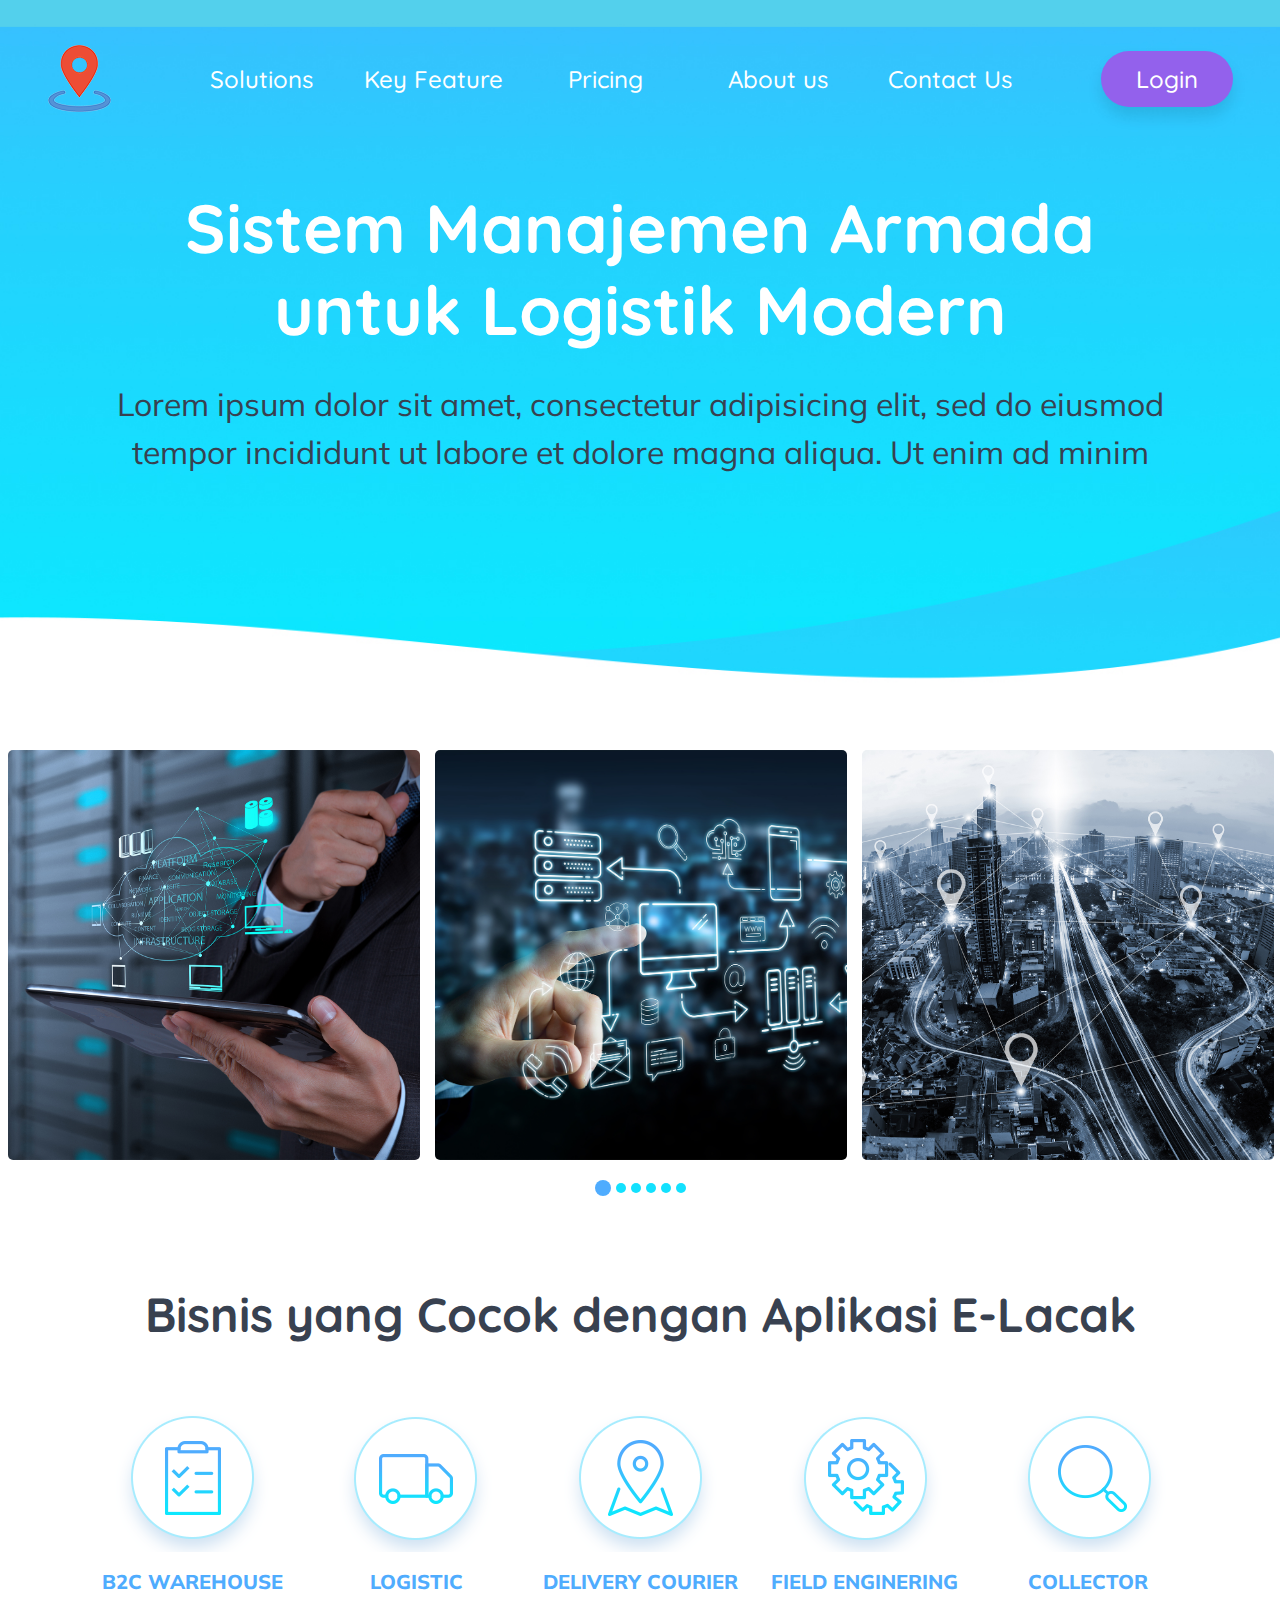
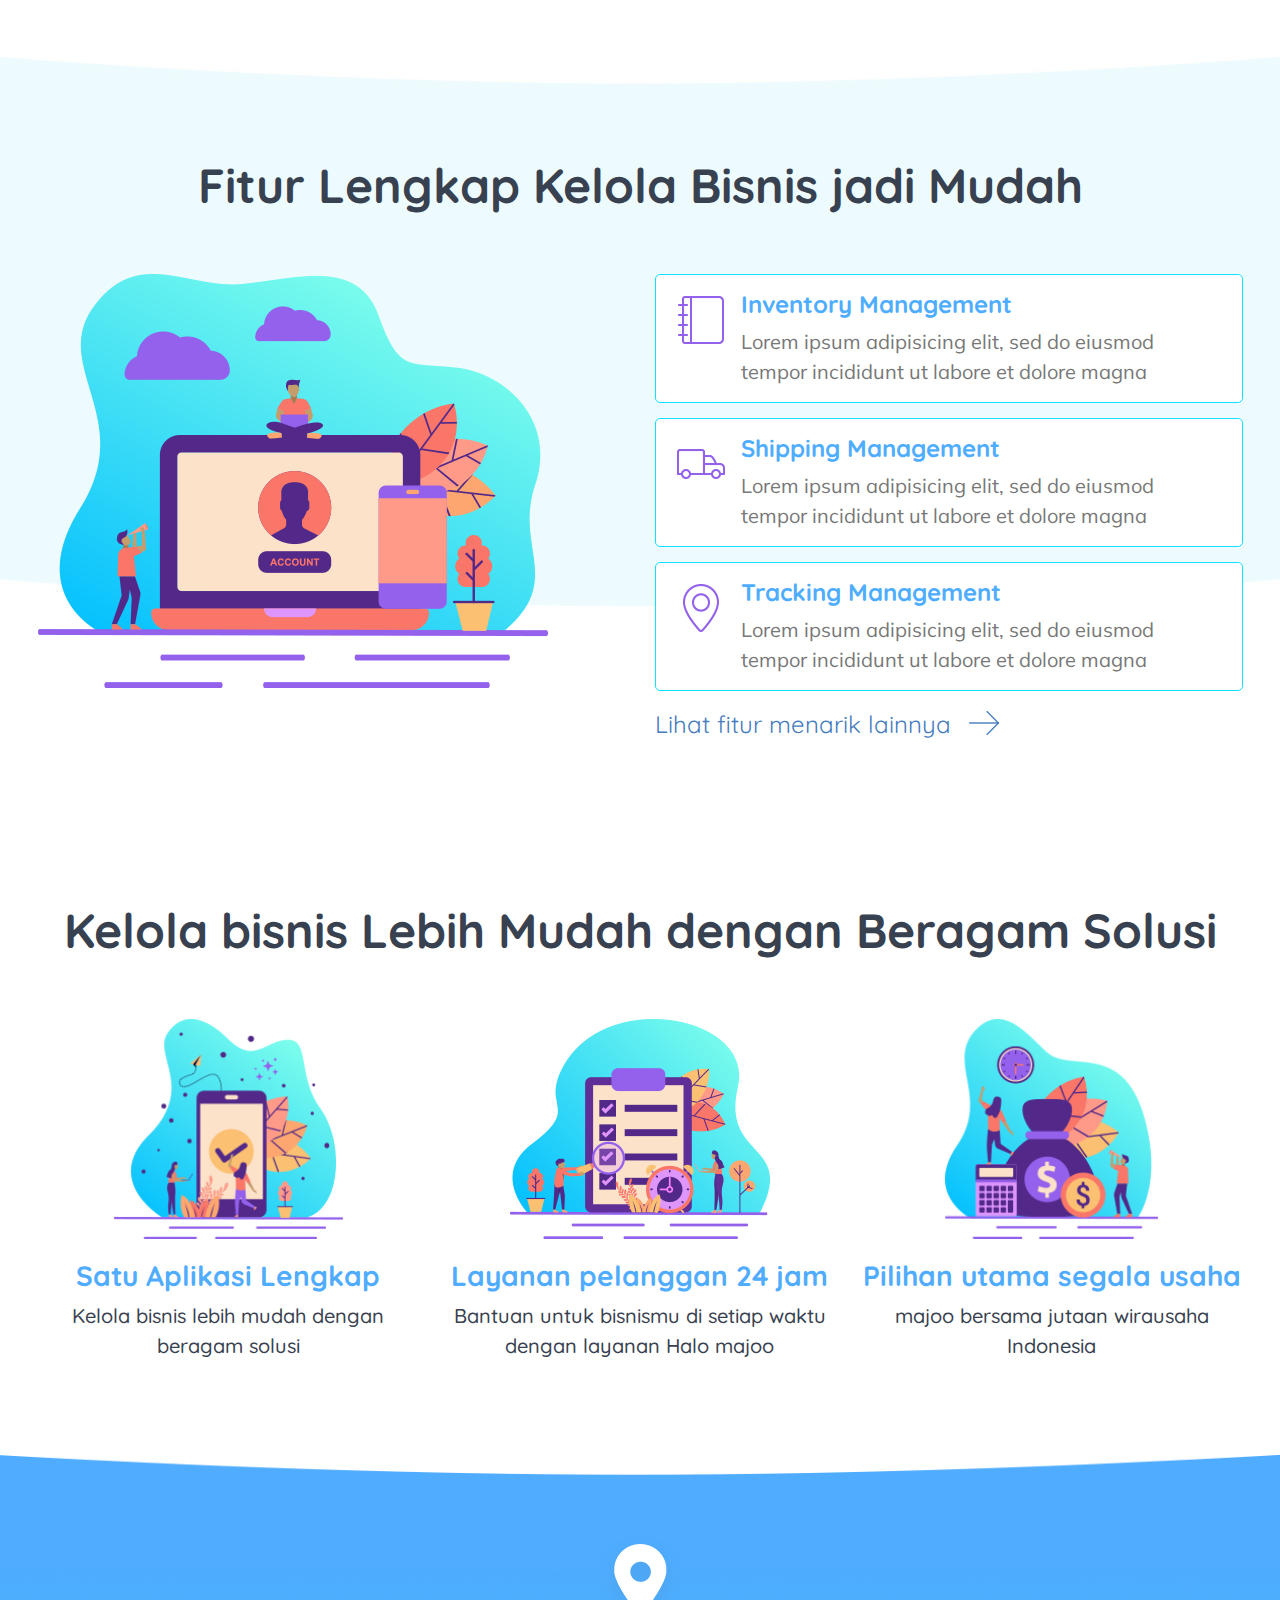
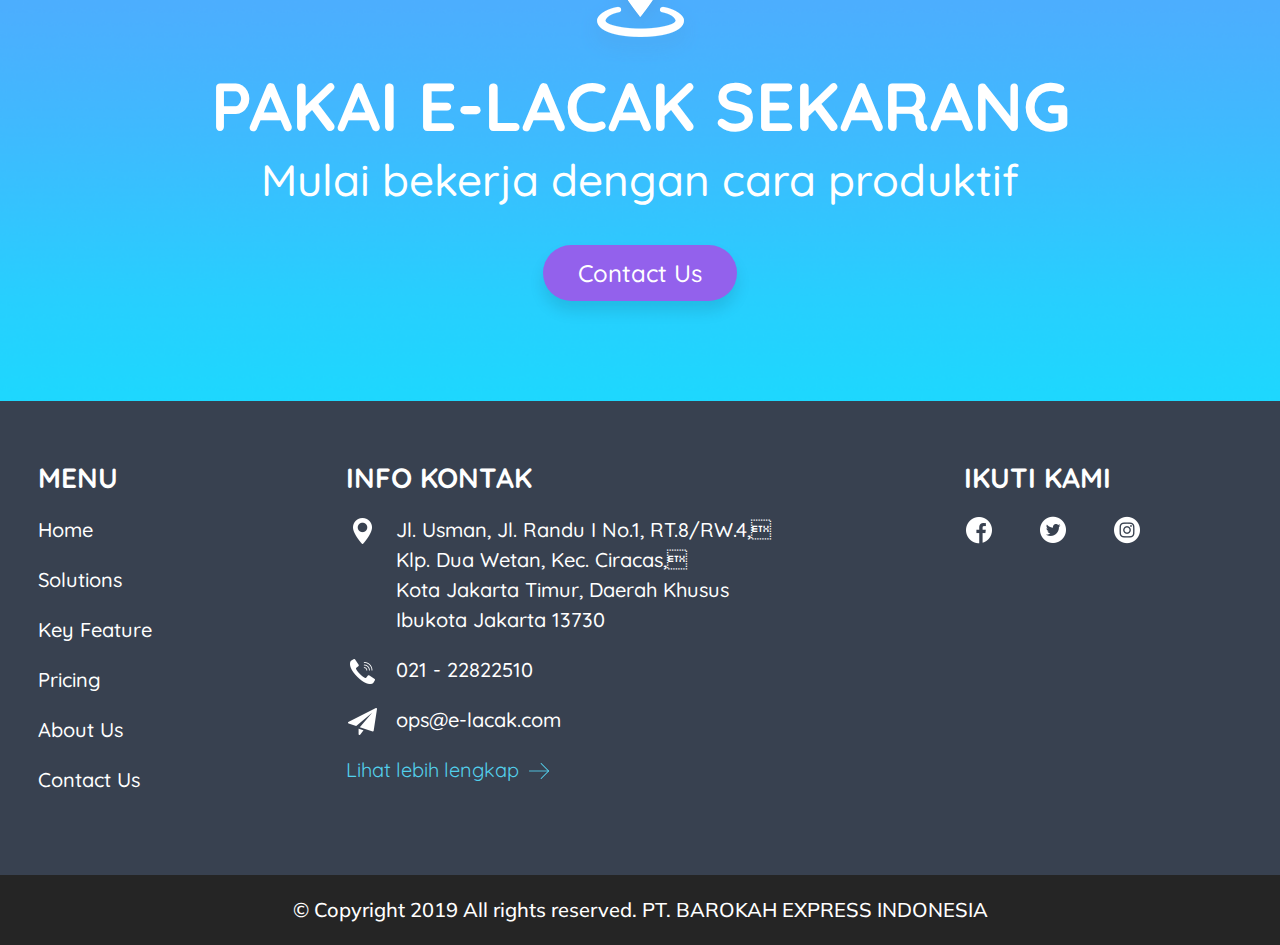
<file: index.html>
<!doctype html>
<html class="no-js" lang="id">

<head>
  <meta charset="utf-8">
  <title>E-Lacak</title>
  <meta name="description" content="">
  <meta name="viewport" content="width=device-width, initial-scale=1">
  
  <meta property="og:title" content="" />
  <meta property="og:type" content="" />
  <meta property="og:url" content="" />
  <meta property="og:image" content="" />

  <link rel="stylesheet" href="assets/css/bootstrap.min.css">
  <link rel="stylesheet" href="assets/css/slick.min.css">
  <link rel="stylesheet" href="https://fonts.googleapis.com/css2?family=Quicksand:wght@500;700&display=swap">
  <link rel="stylesheet" href="https://fonts.googleapis.com/css2?family=Muli:wght@400;600;800&display=swap">
  <link rel="stylesheet" href="assets/css/main.css">
</head>

<body>
  <header class="header header--home">
    <div class="container">
      <nav class="navbar navbar-expand-lg navbar-light">
        <a class="navbar-brand" href="index.html">
          <img src="assets/images/logo_elacak.png" alt="elacak">
        </a>
        <button class="navbar-toggler" data-target="#my-nav" data-toggle="collapse" aria-controls="my-nav" aria-expanded="false" aria-label="Toggle navigation">
          <span class="navbar-toggler-icon"></span>
        </button>
        <div id="my-nav" class="collapse navbar-collapse">
          <ul class="navbar-nav">
            <li class="nav-item dropdown">
              <a class="nav-link dropdown-toggle" href="#" id="navbarDropdown" role="button" aria-haspopup="true" aria-expanded="false">
                Solutions
              </a>
              <div class="dropdown-menu">
                <div class="dropdown-menu__list">
                  <a class="dropdown-item" href="inventory_management.html">Inventory Management</a>
                  <a class="dropdown-item" href="shipping_management.html">Shipping management</a>
                  <a class="dropdown-item" href="tracking_management.html">Tracking Management</a>
                </div>
              </div>
            </li>
            <li class="nav-item">
              <a class="nav-link" href="key_feature.html">Key Feature</a>
            </li>
            <li class="nav-item">
              <a class="nav-link" href="pricing.html">Pricing</a>
            </li>
            <li class="nav-item">
              <a class="nav-link" href="aboutus.html">About us</a>
            </li>
            <li class="nav-item">
              <a class="nav-link" href="contactus.html">Contact Us</a>
            </li>
          </ul>
          <a href="#" class="btn-purple btn-login">Login</a>
        </div>
      </nav>
      <h1 class="hero__title">Sistem Manajemen Armada untuk Logistik Modern</h1>
      <p class="hero__desc">Lorem ipsum dolor sit amet, consectetur adipisicing elit, sed do eiusmod tempor incididunt ut labore et dolore magna aliqua. Ut enim ad minim</p>
    </div>
  </header>

  <div class="home-slider">
    <div class="home-slider__item">
      <img src="assets/images/slide_banner1.jpg" class="home-slider__item-img" alt="slider 1">
    </div>
    <div class="home-slider__item">
      <img src="assets/images/slide_banner2.jpg" class="home-slider__item-img" alt="slider 1">
    </div>
    <div class="home-slider__item">
      <img src="assets/images/slide_banner3.jpg" class="home-slider__item-img" alt="slider 1">
    </div>
    <div class="home-slider__item">
      <img src="assets/images/slide_banner1.jpg" class="home-slider__item-img" alt="slider 1">
    </div>
    <div class="home-slider__item">
      <img src="assets/images/slide_banner2.jpg" class="home-slider__item-img" alt="slider 1">
    </div>
    <div class="home-slider__item">
      <img src="assets/images/slide_banner3.jpg" class="home-slider__item-img" alt="slider 1">
    </div>
  </div>

  <section class="section">
    <div class="container">
        <h2 class="section-title">Bisnis yang Cocok dengan Aplikasi E-Lacak</h2>
        <ul class="home-bisnis">
          <li class="home-bisnis__item">
            <img src="assets/images/b2c_icon.png" alt="bisnis">
            B2C Warehouse
          </li>
          <li class="home-bisnis__item">
            <img src="assets/images/logistik_icon.png" alt="bisnis">
            Logistic
          </li>
          <li class="home-bisnis__item">
            <img src="assets/images/kurir_icon.png" alt="bisnis">
            Delivery Courier
          </li>
          <li class="home-bisnis__item">
            <img src="assets/images/enginering_icon.png" alt="bisnis">
            Field Enginering
          </li>
          <li class="home-bisnis__item">
            <img src="assets/images/collection_icon.png" alt="bisnis">
            Collector
          </li>
        </ul>
      </div>
    </div>
  </section>

  <section class="section section-fitur">
    <div class="container">
      <h2 class="section-title">Fitur Lengkap Kelola Bisnis jadi Mudah</h2>
      <div class="row">
        <div class="col-md-6">
          <img src="assets/images/img_fitur_lengkap.png" class="img-fluid" alt="fitur">
        </div>
        <div class="col-md-6">
          <div class="fitur-list">
            <img src="assets/images/fitur-1.png" class="fitur-list__img" alt="fitur">
            <div class="fitur-list__info">
              <h3 class="fitur-list__name">Inventory Management</h3>
              <p class="fitur-list__desc">Lorem ipsum adipisicing elit, sed do eiusmod tempor incididunt ut labore et dolore magna</p>
            </div>
          </div>
          <div class="fitur-list">
            <img src="assets/images/fitur-2.png" class="fitur-list__img" alt="fitur">
            <div class="fitur-list__info">
              <h3 class="fitur-list__name">Shipping Management</h3>
              <p class="fitur-list__desc">Lorem ipsum adipisicing elit, sed do eiusmod tempor incididunt ut labore et dolore magna</p>
            </div>
          </div>
          <div class="fitur-list">
            <img src="assets/images/fitur-3.png" class="fitur-list__img" alt="fitur">
            <div class="fitur-list__info">
              <h3 class="fitur-list__name">Tracking Management</h3>
              <p class="fitur-list__desc">Lorem ipsum adipisicing elit, sed do eiusmod tempor incididunt ut labore et dolore magna</p>
            </div>
          </div>
          <a href="#" class="fitur-list__link">Lihat fitur menarik lainnya</a>
        </div>
      </div>
    </div>
  </section>

  <section class="section">
    <div class="container">
      <h2 class="section-title">Kelola bisnis Lebih Mudah dengan Beragam Solusi</h2>
      <div class="row">
        <div class="col-md-4 text-center">
          <img src="assets/images/img_one_aplikasi.png" class="solusi__img" alt="solusi">
          <h3 class="solusi__title">Satu Aplikasi Lengkap</h3>
          <p class="solusi__desc">Kelola bisnis lebih mudah dengan beragam solusi</p>
        </div>
        <div class="col-md-4 text-center">
          <img src="assets/images/img_layanan_24jam.png" class="solusi__img" alt="solusi">
          <h3 class="solusi__title">Layanan pelanggan 24 jam</h3>
          <p class="solusi__desc">Bantuan untuk bisnismu di setiap waktu dengan layanan Halo majoo</p>
        </div>
        <div class="col-md-4 text-center">
          <img src="assets/images/img_pilihan_usaha.png" class="solusi__img" alt="solusi">
          <h3 class="solusi__title">Pilihan utama segala usaha</h3>
          <p class="solusi__desc">majoo bersama jutaan wirausaha Indonesia</p>
        </div>
      </div>
    </div>
  </section>

  <section class="section section-contact">
    <div class="container">
      <img src="assets/images/icon_elacak_footer.png" alt="icon">
      <h2 class="section-contact__title">Pakai E-lacak Sekarang</h2>
      <h4 class="section-contact__tag">Mulai bekerja dengan cara produktif</h4>
      <a href="#" class="btn-purple">Contact Us</a>
    </div>
  </section>

  <footer class="footer">
    <div class="container">
      <div class="row">
        <div class="col-md-3 col-4">
          <h3 class="footer__title">Menu</h3>
          <ul class="footer-menu">
            <li class="footer-menu__item">
              <a href="#">Home</a>
            </li>
            <li class="footer-menu__item">
              <a href="#">Solutions</a>
            </li>
            <li class="footer-menu__item">
              <a href="#">Key Feature</a>
            </li>
            <li class="footer-menu__item">
              <a href="#">Pricing</a>
            </li>
            <li class="footer-menu__item">
              <a href="#">About Us</a>
            </li>
            <li class="footer-menu__item">
              <a href="#">Contact Us</a>
            </li>
          </ul>
        </div>
        <div class="col-md-6 col-8">
          <h3 class="footer__title">Info Kontak</h3>
          <ul class="footer-contact">
            <li class="footer-contact__item address">Jl. Usman, Jl. Randu I No.1, RT.8/RW.4,<br>Klp. Dua Wetan, Kec. Ciracas,<br>Kota Jakarta Timur, Daerah Khusus <br>Ibukota Jakarta 13730</li>
            <li class="footer-contact__item phone">021 - 22822510</li>
            <li class="footer-contact__item email">ops@e-lacak.com</li>
          </ul>
          <a href="#" class="footer-contact__more">Lihat lebih lengkap</a>
        </div>
        <div class="col-md-3">
          <h3 class="footer__title footer__title-socmed">Ikuti Kami</h3>
          <ul class="footer-socmed">
            <li class="footer-socmed__item">
              <a href="#"><img src="assets/images/socmed-facebook.png" alt=""></a>
            </li>
            <li class="footer-socmed__item">
              <a href="#"><img src="assets/images/socmed-twitter.png" alt=""></a>
            </li>
            <li class="footer-socmed__item">
              <a href="#"><img src="assets/images/socmed-instagram.png" alt=""></a>
            </li>
          </ul>
        </div>
      </div>
    </div>
    <div class="copyright">© Copyright 2019 All rights reserved. PT. BAROKAH EXPRESS INDONESIA</div>
  </footer>  

  <script src="assets/js/modernizr.min.js"></script>
  <script src="assets/js/jquery.min.js"></script>
  <script src="assets/js/bootstrap.min.js"></script>
  <script src="assets/js/slick.min.js"></script>
  <script>
    $('.home-slider').slick({
      infinite: true,
      slidesToShow: 3,
      slidesToScroll: 1,
      arrows: false,
      dots: true,
      responsive: [
      {
        breakpoint: 575,
        settings: {
          slidesToShow: 1,
          slidesToScroll: 1,
        }
      }]
    });
  </script>

  <!-- Google Analytics: change UA-XXXXX-Y to be your site's ID. -->
  <script>
    window.ga = function () { ga.q.push(arguments) }; ga.q = []; ga.l = +new Date;
    ga('create', 'UA-XXXXX-Y', 'auto'); ga('set', 'anonymizeIp', true); ga('set','transport','beacon'); ga('send', 'pageview')
  </script>
  <script src="https://www.google-analytics.com/analytics.js" async></script>
</body>

</html>
</file>
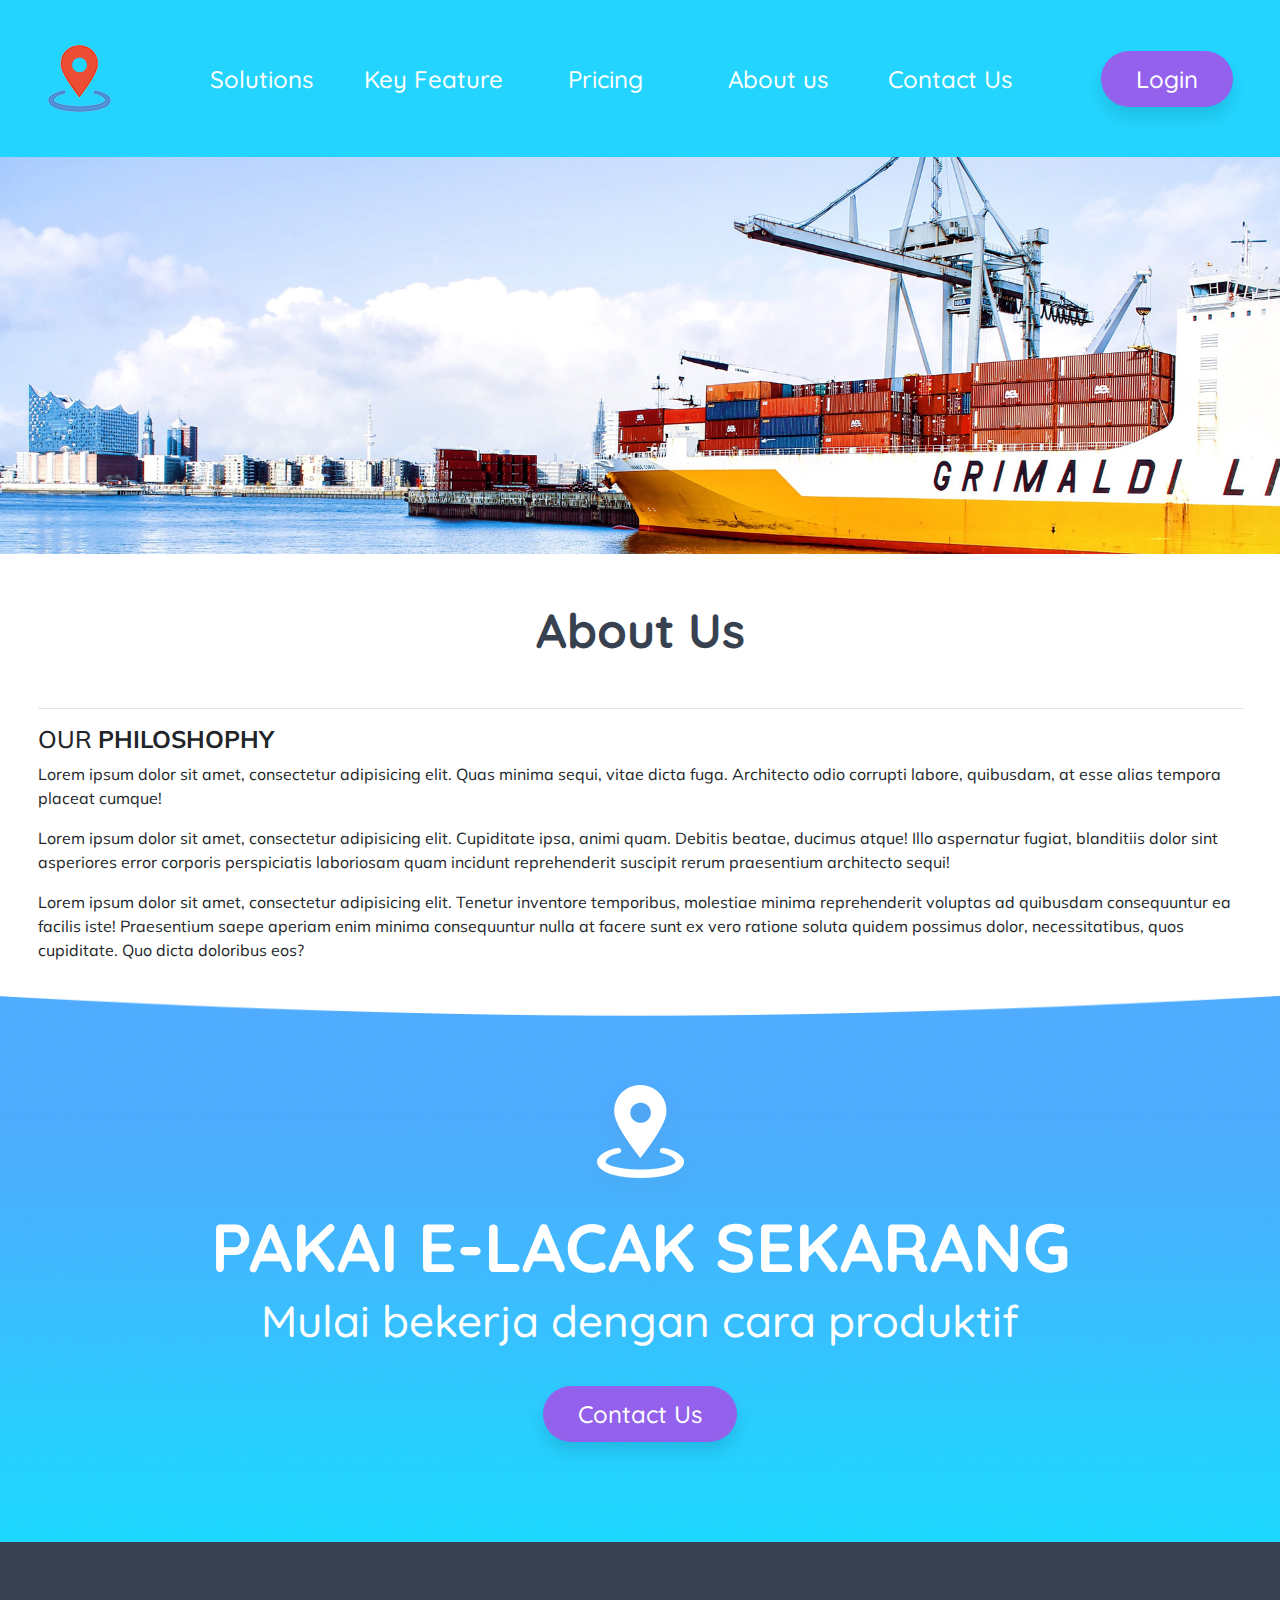
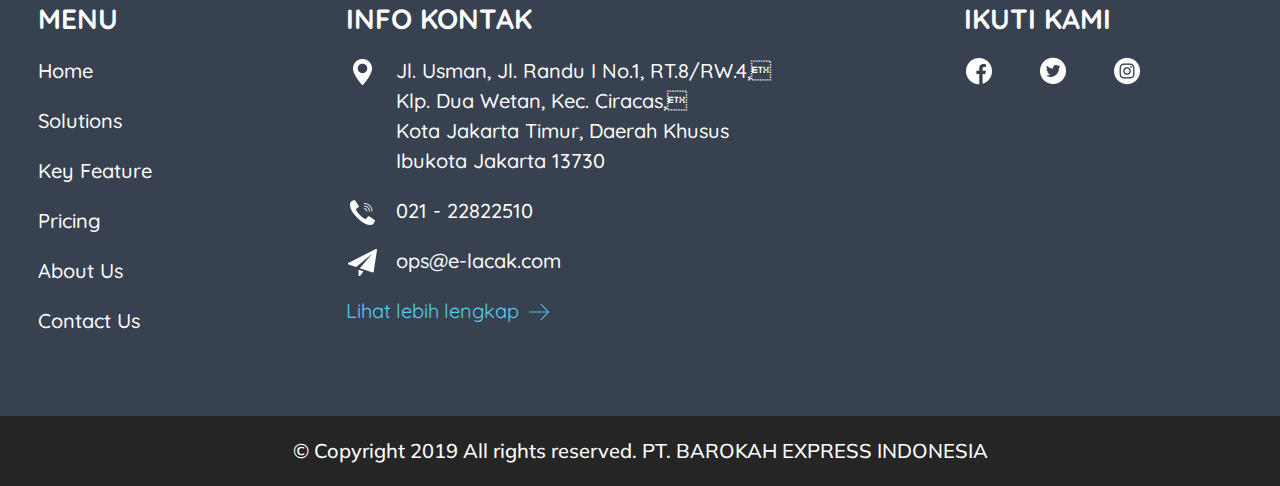
<file: aboutus.html>
<!doctype html>
<html class="no-js" lang="id">

<head>
  <meta charset="utf-8">
  <title>E-Lacak</title>
  <meta name="description" content="">
  <meta name="viewport" content="width=device-width, initial-scale=1">
  
  <meta property="og:title" content="" />
  <meta property="og:type" content="" />
  <meta property="og:url" content="" />
  <meta property="og:image" content="" />

  <link rel="stylesheet" href="assets/css/bootstrap.min.css">
  <link rel="stylesheet" href="assets/css/slick.min.css">
  <link rel="stylesheet" href="https://fonts.googleapis.com/css2?family=Quicksand:wght@500;700&display=swap">
  <link rel="stylesheet" href="https://fonts.googleapis.com/css2?family=Muli:wght@400;600;800&display=swap">
  <link rel="stylesheet" href="assets/css/main.css">
</head>

<body>
  <header class="header">
    <div class="container">
      <nav class="navbar navbar-expand-lg navbar-light">
        <a class="navbar-brand" href="index.html">
          <img src="assets/images/logo_elacak.png" alt="elacak">
        </a>
        <button class="navbar-toggler" data-target="#my-nav" data-toggle="collapse" aria-controls="my-nav" aria-expanded="false" aria-label="Toggle navigation">
          <span class="navbar-toggler-icon"></span>
        </button>
        <div id="my-nav" class="collapse navbar-collapse">
          <ul class="navbar-nav">
            <li class="nav-item dropdown">
              <a class="nav-link dropdown-toggle" href="#" id="navbarDropdown" role="button" aria-haspopup="true" aria-expanded="false">
                Solutions
              </a>
              <div class="dropdown-menu">
                <div class="dropdown-menu__list">
                  <a class="dropdown-item" href="inventory_management.html">Inventory Management</a>
                  <a class="dropdown-item" href="shipping_management.html">Shipping management</a>
                  <a class="dropdown-item" href="tracking_management.html">Tracking Management</a>
                </div>
              </div>
            </li>
            <li class="nav-item">
              <a class="nav-link" href="key_feature.html">Key Feature</a>
            </li>
            <li class="nav-item">
              <a class="nav-link" href="pricing.html">Pricing</a>
            </li>
            <li class="nav-item">
              <a class="nav-link" href="aboutus.html">About us</a>
            </li>
            <li class="nav-item">
              <a class="nav-link" href="contactus.html">Contact Us</a>
            </li>
          </ul>
          <a href="#" class="btn-purple btn-login">Login</a>
        </div>
      </nav>
    </div>
  </header>

  <section class="section section-aboutus">
    <img src="assets/images/bg_aboutus.jpg" alt="" class="mb-5" style="width: 100%">
    <h1 class="section-title mb-5">About Us</h1>
    <div class="container">
      <hr>
      <h4 class="heading">OUR <strong>PHILOSHOPHY</strong></h4>
      <p>
        Lorem ipsum dolor sit amet, consectetur adipisicing elit. Quas minima sequi, vitae dicta fuga. Architecto odio corrupti labore, quibusdam, at esse alias tempora placeat cumque!
      </p>
      <p>
        Lorem ipsum dolor sit amet, consectetur adipisicing elit. Cupiditate ipsa, animi quam. Debitis beatae, ducimus atque! Illo aspernatur fugiat, blanditiis dolor sint asperiores error corporis perspiciatis laboriosam quam incidunt reprehenderit suscipit rerum praesentium architecto sequi!
      </p>
      <p>
        Lorem ipsum dolor sit amet, consectetur adipisicing elit. Tenetur inventore temporibus, molestiae minima reprehenderit voluptas ad quibusdam consequuntur ea facilis iste! Praesentium saepe aperiam enim minima consequuntur nulla at facere sunt ex vero ratione soluta quidem possimus dolor, necessitatibus, quos cupiditate. Quo dicta doloribus eos?
      </p>
    </div>
  </section>

  <section class="section section-contact">
    <div class="container">
      <img src="assets/images/icon_elacak_footer.png" alt="icon">
      <h2 class="section-contact__title">Pakai E-lacak Sekarang</h2>
      <h4 class="section-contact__tag">Mulai bekerja dengan cara produktif</h4>
      <a href="#" class="btn-purple">Contact Us</a>
    </div>
  </section>

  <footer class="footer">
    <div class="container">
      <div class="row">
        <div class="col-md-3 col-4">
          <h3 class="footer__title">Menu</h3>
          <ul class="footer-menu">
            <li class="footer-menu__item">
              <a href="#">Home</a>
            </li>
            <li class="footer-menu__item">
              <a href="#">Solutions</a>
            </li>
            <li class="footer-menu__item">
              <a href="#">Key Feature</a>
            </li>
            <li class="footer-menu__item">
              <a href="#">Pricing</a>
            </li>
            <li class="footer-menu__item">
              <a href="#">About Us</a>
            </li>
            <li class="footer-menu__item">
              <a href="#">Contact Us</a>
            </li>
          </ul>
        </div>
        <div class="col-md-6 col-8">
          <h3 class="footer__title">Info Kontak</h3>
          <ul class="footer-contact">
            <li class="footer-contact__item address">Jl. Usman, Jl. Randu I No.1, RT.8/RW.4,<br>Klp. Dua Wetan, Kec. Ciracas,<br>Kota Jakarta Timur, Daerah Khusus <br>Ibukota Jakarta 13730</li>
            <li class="footer-contact__item phone">021 - 22822510</li>
            <li class="footer-contact__item email">ops@e-lacak.com</li>
          </ul>
          <a href="#" class="footer-contact__more">Lihat lebih lengkap</a>
        </div>
        <div class="col-md-3">
          <h3 class="footer__title footer__title-socmed">Ikuti Kami</h3>
          <ul class="footer-socmed">
            <li class="footer-socmed__item">
              <a href="#"><img src="assets/images/socmed-facebook.png" alt=""></a>
            </li>
            <li class="footer-socmed__item">
              <a href="#"><img src="assets/images/socmed-twitter.png" alt=""></a>
            </li>
            <li class="footer-socmed__item">
              <a href="#"><img src="assets/images/socmed-instagram.png" alt=""></a>
            </li>
          </ul>
        </div>
      </div>
    </div>
    <div class="copyright">© Copyright 2019 All rights reserved. PT. BAROKAH EXPRESS INDONESIA</div>
  </footer>  

  <script src="assets/js/modernizr.min.js"></script>
  <script src="assets/js/jquery.min.js"></script>
  <script src="assets/js/bootstrap.min.js"></script>
  <script src="assets/js/slick.min.js"></script>
  <script>
    $('.home-slider').slick({
      infinite: true,
      slidesToShow: 3,
      slidesToScroll: 1,
      arrows: false,
      dots: true,
      responsive: [
      {
        breakpoint: 575,
        settings: {
          slidesToShow: 1,
          slidesToScroll: 1,
        }
      }]
    });
  </script>

  <!-- Google Analytics: change UA-XXXXX-Y to be your site's ID. -->
  <script>
    window.ga = function () { ga.q.push(arguments) }; ga.q = []; ga.l = +new Date;
    ga('create', 'UA-XXXXX-Y', 'auto'); ga('set', 'anonymizeIp', true); ga('set','transport','beacon'); ga('send', 'pageview')
  </script>
  <script src="https://www.google-analytics.com/analytics.js" async></script>
</body>

</html>
</file>
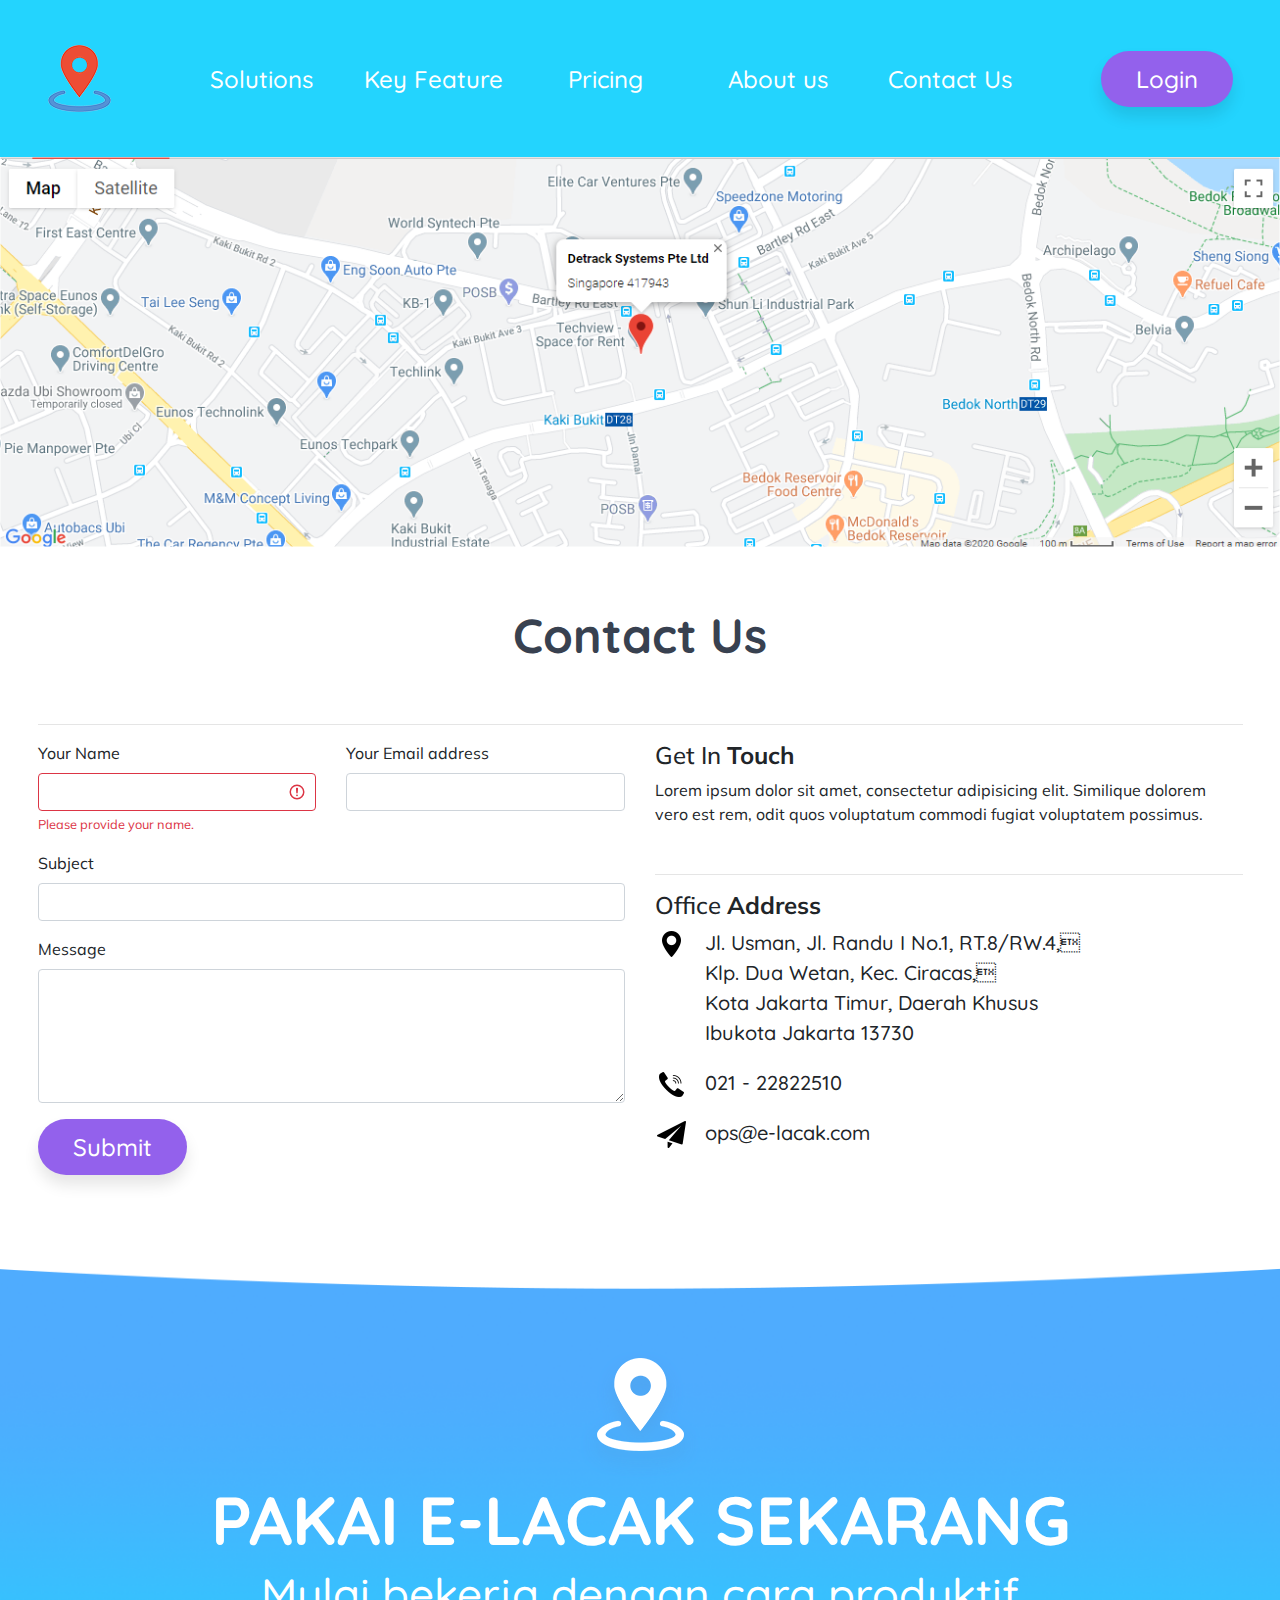
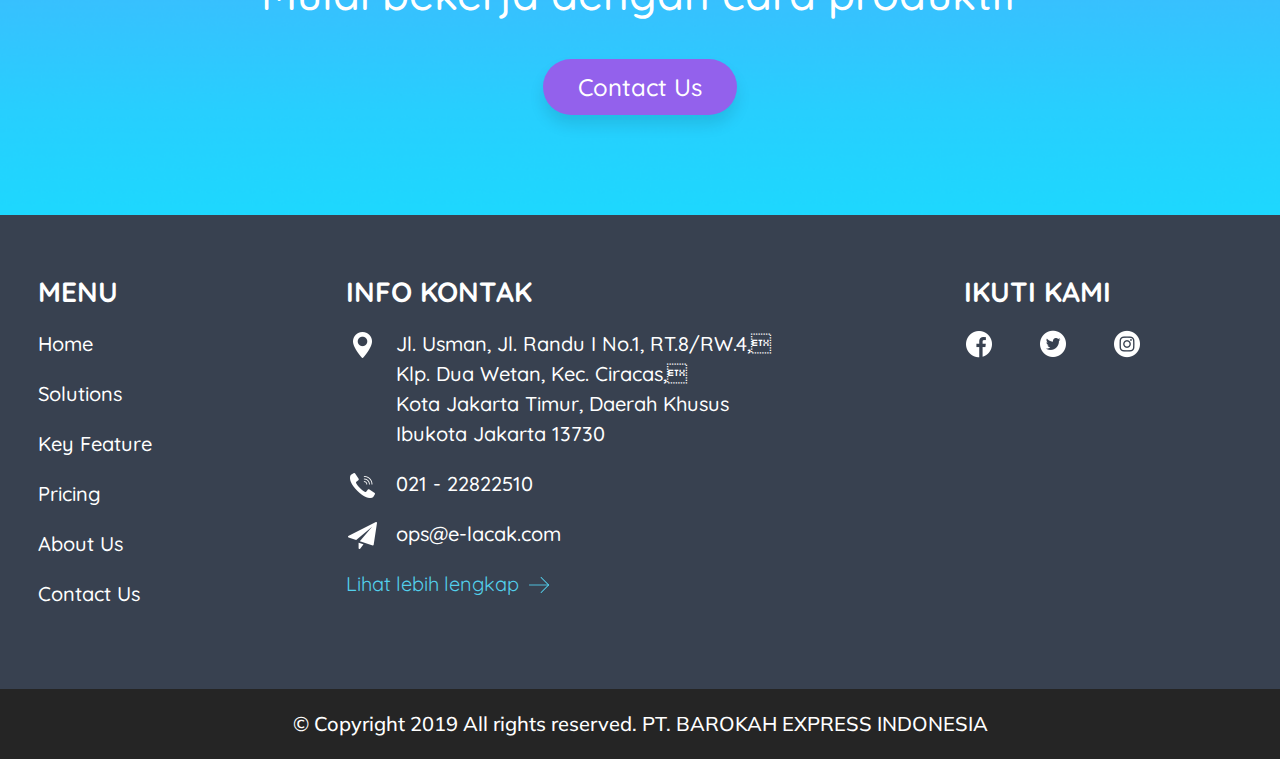
<file: contactus.html>
<!doctype html>
<html class="no-js" lang="id">

<head>
  <meta charset="utf-8">
  <title>E-Lacak</title>
  <meta name="description" content="">
  <meta name="viewport" content="width=device-width, initial-scale=1">
  
  <meta property="og:title" content="" />
  <meta property="og:type" content="" />
  <meta property="og:url" content="" />
  <meta property="og:image" content="" />

  <link rel="stylesheet" href="assets/css/bootstrap.min.css">
  <link rel="stylesheet" href="assets/css/slick.min.css">
  <link rel="stylesheet" href="https://fonts.googleapis.com/css2?family=Quicksand:wght@500;700&display=swap">
  <link rel="stylesheet" href="https://fonts.googleapis.com/css2?family=Muli:wght@400;600;800&display=swap">
  <link rel="stylesheet" href="assets/css/main.css">
</head>

<body>
  <header class="header">
    <div class="container">
      <nav class="navbar navbar-expand-lg navbar-light">
        <a class="navbar-brand" href="index.html">
          <img src="assets/images/logo_elacak.png" alt="elacak">
        </a>
        <button class="navbar-toggler" data-target="#my-nav" data-toggle="collapse" aria-controls="my-nav" aria-expanded="false" aria-label="Toggle navigation">
          <span class="navbar-toggler-icon"></span>
        </button>
        <div id="my-nav" class="collapse navbar-collapse">
          <ul class="navbar-nav">
            <li class="nav-item dropdown">
              <a class="nav-link dropdown-toggle" href="#" id="navbarDropdown" role="button" aria-haspopup="true" aria-expanded="false">
                Solutions
              </a>
              <div class="dropdown-menu">
                <div class="dropdown-menu__list">
                  <a class="dropdown-item" href="inventory_management.html">Inventory Management</a>
                  <a class="dropdown-item" href="shipping_management.html">Shipping management</a>
                  <a class="dropdown-item" href="tracking_management.html">Tracking Management</a>
                </div>
              </div>
            </li>
            <li class="nav-item">
              <a class="nav-link" href="key_feature.html">Key Feature</a>
            </li>
            <li class="nav-item">
              <a class="nav-link" href="pricing.html">Pricing</a>
            </li>
            <li class="nav-item">
              <a class="nav-link" href="aboutus.html">About us</a>
            </li>
            <li class="nav-item">
              <a class="nav-link" href="contactus.html">Contact Us</a>
            </li>
          </ul>
          <a href="#" class="btn-purple btn-login">Login</a>
        </div>
      </nav>
    </div>
  </header>

  <section class="section section-aboutus" id="map">
    <img src="assets/images/map-dummy.png" alt="" style="width: 100%;">
  </section>

  <section class="section">
    <div class="container">
        <h1 class="section-title">Contact Us</h1>
        <hr>
        <div class="row">
          <div class="col-md-6">
            <form>
              <div class="row">
                <div class="col-md-6">
                  <div class="form-group">
                    <label for="name">Your Name</label>
                    <input type="text" class="form-control form-control-custom is-invalid" id="name" aria-describedby="name">
                    <div class="invalid-feedback">
                      Please provide your name.
                    </div>
                  </div>
                </div>
                <div class="col-md-6">
                  <div class="form-group">
                    <label for="email">Your Email address</label>
                    <input type="email" class="form-control form-control-custom" id="email" aria-describedby="email">
                  </div>
                </div>
                <div class="col-md-12">
                  <div class="form-group">
                    <label for="subject">Subject</label>
                    <input type="email" class="form-control form-control-custom" id="subject" aria-describedby="subject">
                  </div>
                </div>
                <div class="col-md-12">
                  <div class="form-group">
                    <label for="message">Message</label>
                    <textarea class="form-control form-control-custom" id="message" cols="40" rows="5" aria-describedby="message"></textarea>
                  </div>
                </div>
                <div class="col-md-12">
                  <div class="form-group">
                    <a href="#" id="submitForm" type="submit" class="btn-purple">Submit</a>
                  </div>
                </div>
              </div>
            </form>
          </div>
          <div class="col-md-6">
            <h4 class="heading">Get In <strong>Touch</strong></h4>
            <div class="heading-content mb-5">
              <p>
                Lorem ipsum dolor sit amet, consectetur adipisicing elit. Similique dolorem vero est rem, odit quos voluptatum commodi fugiat voluptatem possimus.
              </p>
            </div>
            <hr>
            <h4 class="heading">Office <strong>Address</strong></h4>
            <div class="heading-content">
              <ul class="content-contact__form">
                <li class="content-contact__item address">Jl. Usman, Jl. Randu I No.1, RT.8/RW.4,<br>Klp. Dua Wetan, Kec. Ciracas,<br>Kota Jakarta Timur, Daerah Khusus <br>Ibukota Jakarta 13730</li>
                <li class="content-contact__item phone">021 - 22822510</li>
                <li class="content-contact__item email">ops@e-lacak.com</li>
              </ul>
            </div>
          </div>
        </div>
      </div>
    </div>
  </section>

  <section class="section section-contact">
    <div class="container">
      <img src="assets/images/icon_elacak_footer.png" alt="icon">
      <h2 class="section-contact__title">Pakai E-lacak Sekarang</h2>
      <h4 class="section-contact__tag">Mulai bekerja dengan cara produktif</h4>
      <a href="#" class="btn-purple">Contact Us</a>
    </div>
  </section>

  <footer class="footer">
    <div class="container">
      <div class="row">
        <div class="col-md-3 col-4">
          <h3 class="footer__title">Menu</h3>
          <ul class="footer-menu">
            <li class="footer-menu__item">
              <a href="#">Home</a>
            </li>
            <li class="footer-menu__item">
              <a href="#">Solutions</a>
            </li>
            <li class="footer-menu__item">
              <a href="#">Key Feature</a>
            </li>
            <li class="footer-menu__item">
              <a href="#">Pricing</a>
            </li>
            <li class="footer-menu__item">
              <a href="#">About Us</a>
            </li>
            <li class="footer-menu__item">
              <a href="#">Contact Us</a>
            </li>
          </ul>
        </div>
        <div class="col-md-6 col-8">
          <h3 class="footer__title">Info Kontak</h3>
          <ul class="footer-contact">
            <li class="footer-contact__item address">Jl. Usman, Jl. Randu I No.1, RT.8/RW.4,<br>Klp. Dua Wetan, Kec. Ciracas,<br>Kota Jakarta Timur, Daerah Khusus <br>Ibukota Jakarta 13730</li>
            <li class="footer-contact__item phone">021 - 22822510</li>
            <li class="footer-contact__item email">ops@e-lacak.com</li>
          </ul>
          <a href="#" class="footer-contact__more">Lihat lebih lengkap</a>
        </div>
        <div class="col-md-3">
          <h3 class="footer__title footer__title-socmed">Ikuti Kami</h3>
          <ul class="footer-socmed">
            <li class="footer-socmed__item">
              <a href="#"><img src="assets/images/socmed-facebook.png" alt=""></a>
            </li>
            <li class="footer-socmed__item">
              <a href="#"><img src="assets/images/socmed-twitter.png" alt=""></a>
            </li>
            <li class="footer-socmed__item">
              <a href="#"><img src="assets/images/socmed-instagram.png" alt=""></a>
            </li>
          </ul>
        </div>
      </div>
    </div>
    <div class="copyright">© Copyright 2019 All rights reserved. PT. BAROKAH EXPRESS INDONESIA</div>
  </footer>  

  <script src="assets/js/modernizr.min.js"></script>
  <script src="assets/js/jquery.min.js"></script>
  <script src="assets/js/bootstrap.min.js"></script>
  <script src="assets/js/slick.min.js"></script>
  <script>
    $('.home-slider').slick({
      infinite: true,
      slidesToShow: 3,
      slidesToScroll: 1,
      arrows: false,
      dots: true,
      responsive: [
      {
        breakpoint: 575,
        settings: {
          slidesToShow: 1,
          slidesToScroll: 1,
        }
      }]
    });
  </script>

  <!-- Google Analytics: change UA-XXXXX-Y to be your site's ID. -->
  <script>
    window.ga = function () { ga.q.push(arguments) }; ga.q = []; ga.l = +new Date;
    ga('create', 'UA-XXXXX-Y', 'auto'); ga('set', 'anonymizeIp', true); ga('set','transport','beacon'); ga('send', 'pageview')
  </script>
  <script src="https://www.google-analytics.com/analytics.js" async></script>
</body>

</html>
</file>
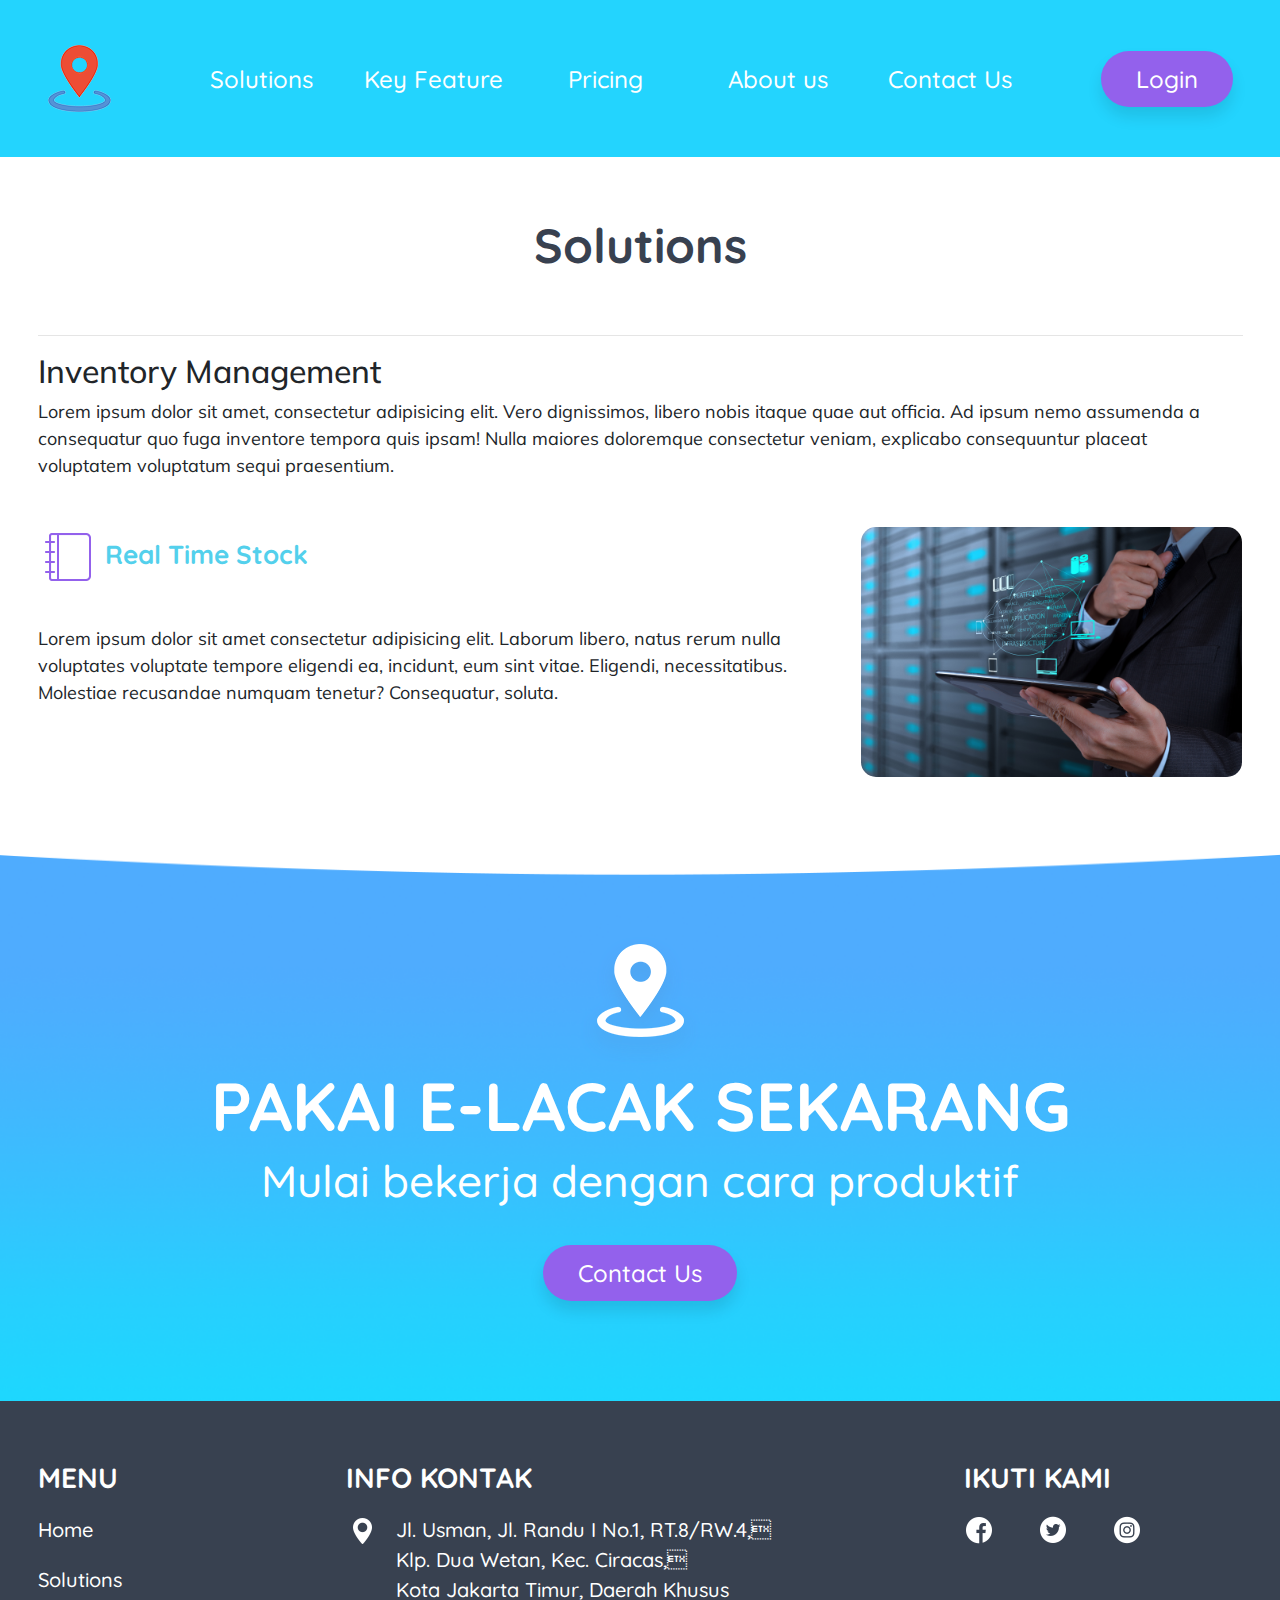
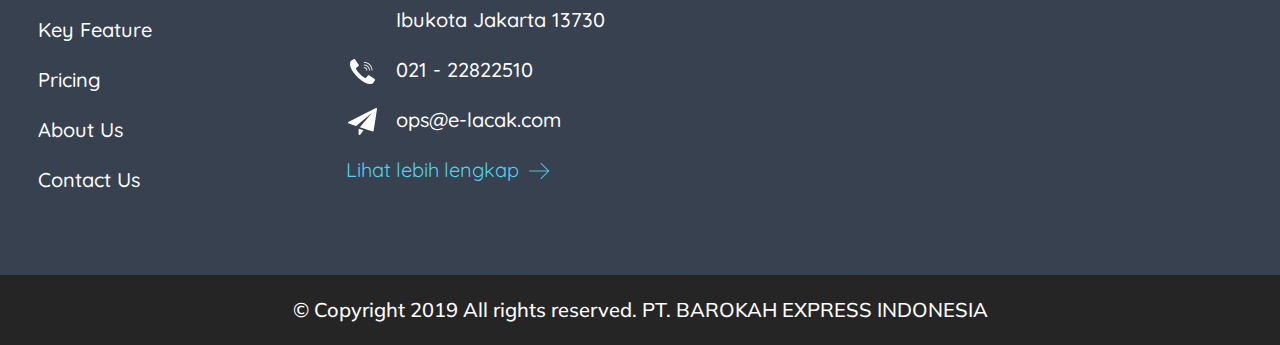
<file: inventory_management.html>
<!doctype html>
<html class="no-js" lang="id">

<head>
  <meta charset="utf-8">
  <title>E-Lacak</title>
  <meta name="description" content="">
  <meta name="viewport" content="width=device-width, initial-scale=1">
  
  <meta property="og:title" content="" />
  <meta property="og:type" content="" />
  <meta property="og:url" content="" />
  <meta property="og:image" content="" />

  <link rel="stylesheet" href="assets/css/bootstrap.min.css">
  <link rel="stylesheet" href="assets/css/slick.min.css">
  <link rel="stylesheet" href="https://fonts.googleapis.com/css2?family=Quicksand:wght@500;700&display=swap">
  <link rel="stylesheet" href="https://fonts.googleapis.com/css2?family=Muli:wght@400;600;800&display=swap">
  <link rel="stylesheet" href="assets/css/main.css">
</head>

<body>
  <header class="header">
    <div class="container">
      <nav class="navbar navbar-expand-lg navbar-light">
        <a class="navbar-brand" href="index.html">
          <img src="assets/images/logo_elacak.png" alt="elacak">
        </a>
        <button class="navbar-toggler" data-target="#my-nav" data-toggle="collapse" aria-controls="my-nav" aria-expanded="false" aria-label="Toggle navigation">
          <span class="navbar-toggler-icon"></span>
        </button>
        <div id="my-nav" class="collapse navbar-collapse">
          <ul class="navbar-nav">
            <li class="nav-item dropdown">
              <a class="nav-link dropdown-toggle" href="#" id="navbarDropdown" role="button" aria-haspopup="true" aria-expanded="false">
                Solutions
              </a>
              <div class="dropdown-menu">
                <div class="dropdown-menu__list">
                  <a class="dropdown-item" href="inventory_management.html">Inventory Management</a>
                  <a class="dropdown-item" href="shipping_management.html">Shipping management</a>
                  <a class="dropdown-item" href="tracking_management.html">Tracking Management</a>
                </div>
              </div>
            </li>
            <li class="nav-item">
              <a class="nav-link" href="key_feature.html">Key Feature</a>
            </li>
            <li class="nav-item">
              <a class="nav-link" href="pricing.html">Pricing</a>
            </li>
            <li class="nav-item">
              <a class="nav-link" href="aboutus.html">About us</a>
            </li>
            <li class="nav-item">
              <a class="nav-link" href="contactus.html">Contact Us</a>
            </li>
          </ul>
          <a href="#" class="btn-purple btn-login">Login</a>
        </div>
      </nav>
    </div>
  </header>

  <section class="section">
    <div class="container">
        <h1 class="section-title">Solutions</h1>
        <hr>
        <h2>Inventory Management</h2>
        <p class="solution-page__desc p-0 mb-5">
          Lorem ipsum dolor sit amet, consectetur adipisicing elit. Vero dignissimos, libero nobis itaque quae aut officia. Ad ipsum nemo assumenda a consequatur quo fuga inventore tempora quis ipsam! Nulla maiores doloremque consectetur veniam, explicabo consequuntur placeat voluptatem voluptatum sequi praesentium.
        </p>
        <div class="row">
          <div class="col-md-8">
            <h2 class="solution-page__name">
              <img src="assets/images/fitur-1.png" alt="">
              Real Time Stock
            </h2>
            <p class="solution-page__desc">
              Lorem ipsum dolor sit amet consectetur adipisicing elit. Laborum libero, natus rerum nulla voluptates voluptate tempore eligendi ea, incidunt, eum sint vitae. Eligendi, necessitatibus. Molestiae recusandae numquam tenetur? Consequatur, soluta.
            </p>
          </div>
          <div class="col-md-4">
            <img src="assets/images/slide_banner1.jpg" class="solution-page__img" alt="">
          </div>
        </div>
      </div>
    </div>
  </section>

  <section class="section section-contact">
    <div class="container">
      <img src="assets/images/icon_elacak_footer.png" alt="icon">
      <h2 class="section-contact__title">Pakai E-lacak Sekarang</h2>
      <h4 class="section-contact__tag">Mulai bekerja dengan cara produktif</h4>
      <a href="#" class="btn-purple">Contact Us</a>
    </div>
  </section>

  <footer class="footer">
    <div class="container">
      <div class="row">
        <div class="col-md-3 col-4">
          <h3 class="footer__title">Menu</h3>
          <ul class="footer-menu">
            <li class="footer-menu__item">
              <a href="#">Home</a>
            </li>
            <li class="footer-menu__item">
              <a href="#">Solutions</a>
            </li>
            <li class="footer-menu__item">
              <a href="#">Key Feature</a>
            </li>
            <li class="footer-menu__item">
              <a href="#">Pricing</a>
            </li>
            <li class="footer-menu__item">
              <a href="#">About Us</a>
            </li>
            <li class="footer-menu__item">
              <a href="#">Contact Us</a>
            </li>
          </ul>
        </div>
        <div class="col-md-6 col-8">
          <h3 class="footer__title">Info Kontak</h3>
          <ul class="footer-contact">
            <li class="footer-contact__item address">Jl. Usman, Jl. Randu I No.1, RT.8/RW.4,<br>Klp. Dua Wetan, Kec. Ciracas,<br>Kota Jakarta Timur, Daerah Khusus <br>Ibukota Jakarta 13730</li>
            <li class="footer-contact__item phone">021 - 22822510</li>
            <li class="footer-contact__item email">ops@e-lacak.com</li>
          </ul>
          <a href="#" class="footer-contact__more">Lihat lebih lengkap</a>
        </div>
        <div class="col-md-3">
          <h3 class="footer__title footer__title-socmed">Ikuti Kami</h3>
          <ul class="footer-socmed">
            <li class="footer-socmed__item">
              <a href="#"><img src="assets/images/socmed-facebook.png" alt=""></a>
            </li>
            <li class="footer-socmed__item">
              <a href="#"><img src="assets/images/socmed-twitter.png" alt=""></a>
            </li>
            <li class="footer-socmed__item">
              <a href="#"><img src="assets/images/socmed-instagram.png" alt=""></a>
            </li>
          </ul>
        </div>
      </div>
    </div>
    <div class="copyright">© Copyright 2019 All rights reserved. PT. BAROKAH EXPRESS INDONESIA</div>
  </footer>  

  <script src="assets/js/modernizr.min.js"></script>
  <script src="assets/js/jquery.min.js"></script>
  <script src="assets/js/bootstrap.min.js"></script>
  <script src="assets/js/slick.min.js"></script>
  <script>
    $('.home-slider').slick({
      infinite: true,
      slidesToShow: 3,
      slidesToScroll: 1,
      arrows: false,
      dots: true,
      responsive: [
      {
        breakpoint: 575,
        settings: {
          slidesToShow: 1,
          slidesToScroll: 1,
        }
      }]
    });
  </script>

  <!-- Google Analytics: change UA-XXXXX-Y to be your site's ID. -->
  <script>
    window.ga = function () { ga.q.push(arguments) }; ga.q = []; ga.l = +new Date;
    ga('create', 'UA-XXXXX-Y', 'auto'); ga('set', 'anonymizeIp', true); ga('set','transport','beacon'); ga('send', 'pageview')
  </script>
  <script src="https://www.google-analytics.com/analytics.js" async></script>
</body>

</html>
</file>
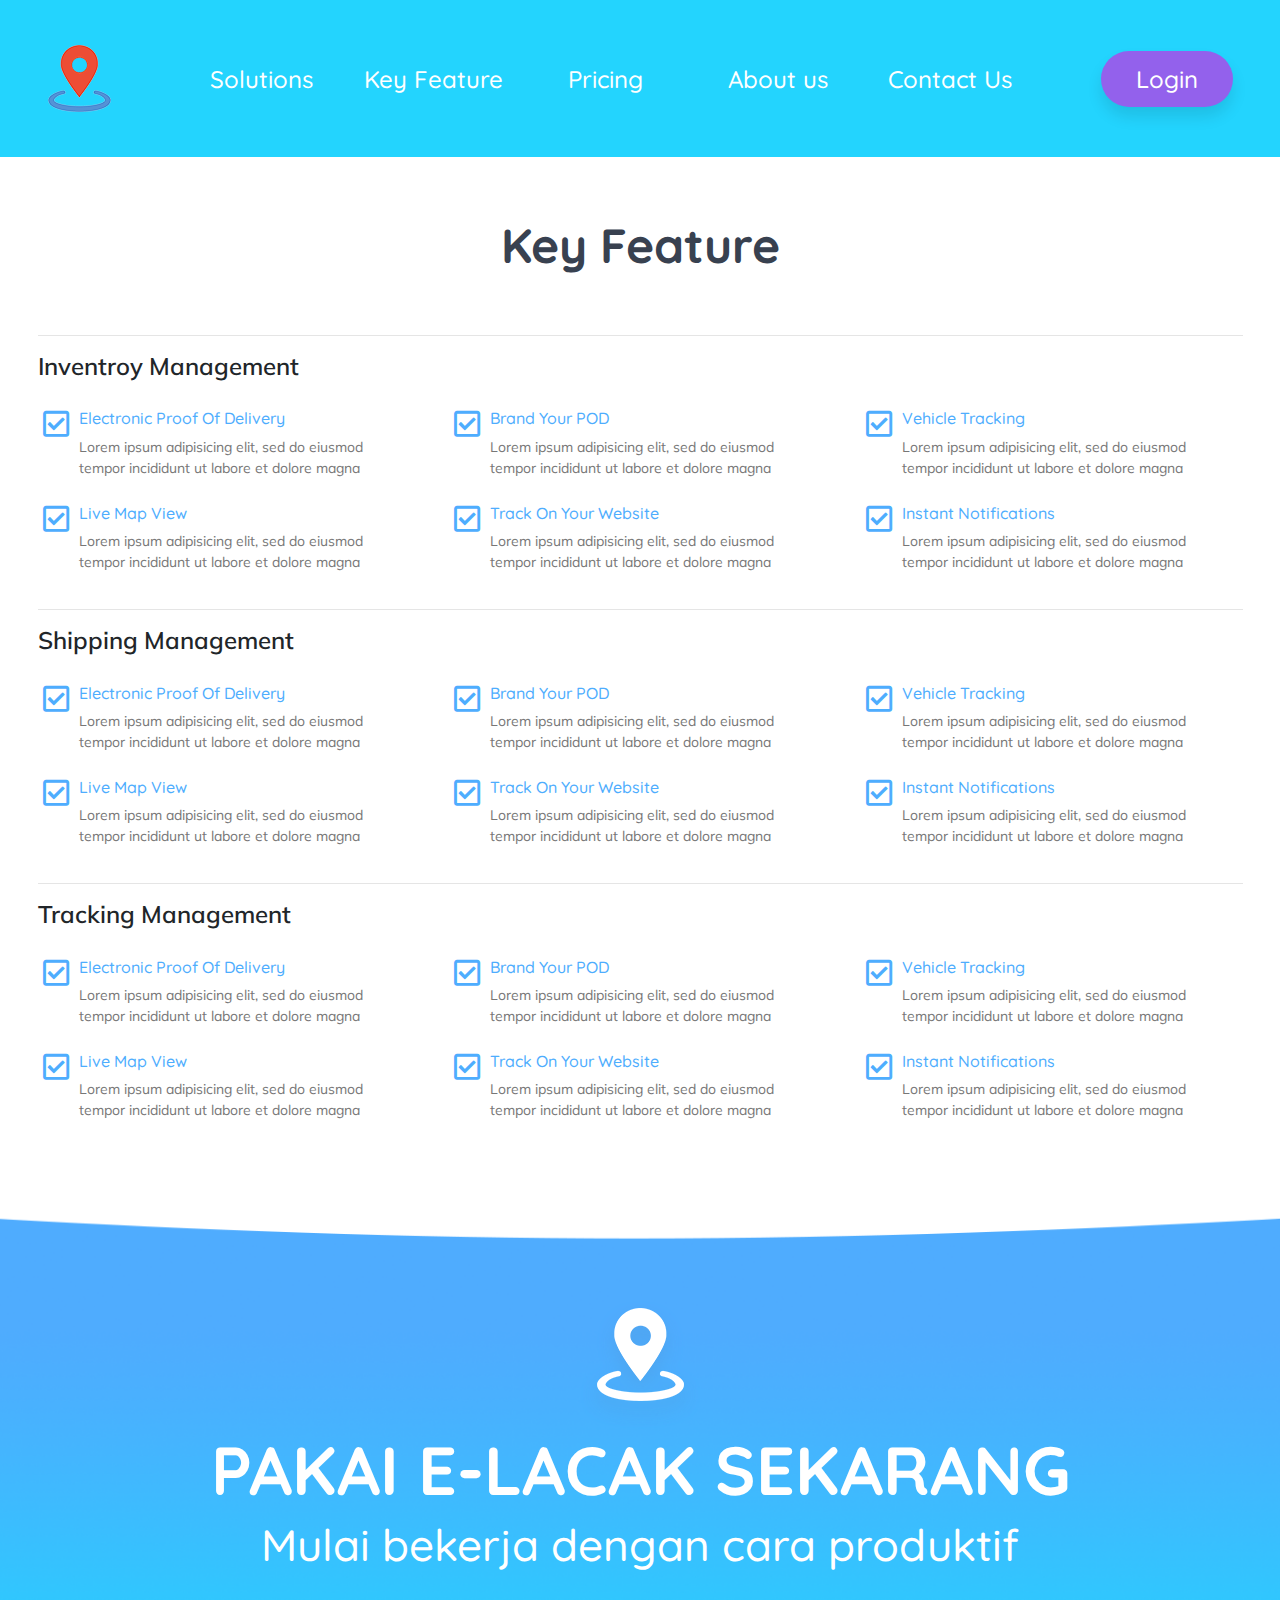
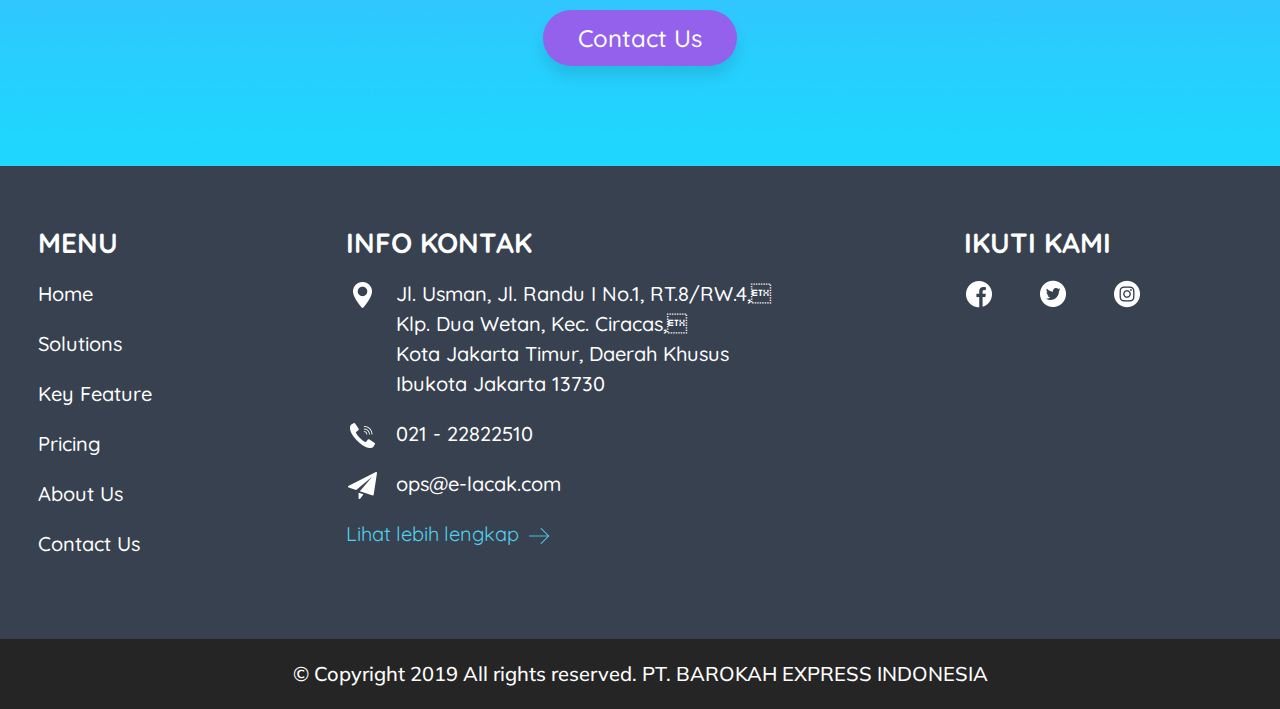
<file: key_feature.html>
<!doctype html>
<html class="no-js" lang="id">

<head>
  <meta charset="utf-8">
  <title>E-Lacak</title>
  <meta name="description" content="">
  <meta name="viewport" content="width=device-width, initial-scale=1">
  
  <meta property="og:title" content="" />
  <meta property="og:type" content="" />
  <meta property="og:url" content="" />
  <meta property="og:image" content="" />

  <link rel="stylesheet" href="assets/css/bootstrap.min.css">
  <link rel="stylesheet" href="assets/css/slick.min.css">
  <link rel="stylesheet" href="https://fonts.googleapis.com/css2?family=Quicksand:wght@500;700&display=swap">
  <link rel="stylesheet" href="https://fonts.googleapis.com/css2?family=Muli:wght@400;600;800&display=swap">
  <link rel="stylesheet" href="assets/css/main.css">
</head>

<body>
  <header class="header">
    <div class="container">
      <nav class="navbar navbar-expand-lg navbar-light">
        <a class="navbar-brand" href="index.html">
          <img src="assets/images/logo_elacak.png" alt="elacak">
        </a>
        <button class="navbar-toggler" data-target="#my-nav" data-toggle="collapse" aria-controls="my-nav" aria-expanded="false" aria-label="Toggle navigation">
          <span class="navbar-toggler-icon"></span>
        </button>
        <div id="my-nav" class="collapse navbar-collapse">
          <ul class="navbar-nav">
            <li class="nav-item dropdown">
              <a class="nav-link dropdown-toggle" href="#" id="navbarDropdown" role="button" aria-haspopup="true" aria-expanded="false">
                Solutions
              </a>
              <div class="dropdown-menu">
                <div class="dropdown-menu__list">
                  <a class="dropdown-item" href="inventory_management.html">Inventory Management</a>
                  <a class="dropdown-item" href="shipping_management.html">Shipping management</a>
                  <a class="dropdown-item" href="tracking_management.html">Tracking Management</a>
                </div>
              </div>
            </li>
            <li class="nav-item">
              <a class="nav-link" href="key_feature.html">Key Feature</a>
            </li>
            <li class="nav-item">
              <a class="nav-link" href="pricing.html">Pricing</a>
            </li>
            <li class="nav-item">
              <a class="nav-link" href="aboutus.html">About us</a>
            </li>
            <li class="nav-item">
              <a class="nav-link" href="contactus.html">Contact Us</a>
            </li>
          </ul>
          <a href="#" class="btn-purple btn-login">Login</a>
        </div>
      </nav>
    </div>
  </header>

  <section class="section">
    <div class="container">
      <h1 class="section-title">Key Feature</h1>
      <hr>
      <h3 class="key-feature__parent_title mb-4">
        Inventroy Management
      </h3>
      <div class="row">
        <div class="col-md-4">
          <div class="keyfeature-list">
            <i class="far fa-check-square keyfeature-list__icon"></i>
            <div class="keyfeature-list__info">
              <h3 class="keyfeature-list__name">Electronic Proof Of Delivery</h3>
              <p class="keyfeature-list__desc">Lorem ipsum adipisicing elit, sed do eiusmod tempor incididunt ut labore et dolore magna</p>
            </div>
          </div>
        </div>
        <div class="col-md-4">
          <div class="keyfeature-list">
            <i class="far fa-check-square keyfeature-list__icon"></i>
            <div class="keyfeature-list__info">
              <h3 class="keyfeature-list__name">Brand Your POD</h3>
              <p class="keyfeature-list__desc">Lorem ipsum adipisicing elit, sed do eiusmod tempor incididunt ut labore et dolore magna</p>
            </div>
          </div>
        </div>
        <div class="col-md-4">
          <div class="keyfeature-list">
            <i class="far fa-check-square keyfeature-list__icon"></i>
            <div class="keyfeature-list__info">
              <h3 class="keyfeature-list__name">Vehicle Tracking</h3>
              <p class="keyfeature-list__desc">Lorem ipsum adipisicing elit, sed do eiusmod tempor incididunt ut labore et dolore magna</p>
            </div>
          </div>
        </div>
        <div class="col-md-4">
          <div class="keyfeature-list">
            <i class="far fa-check-square keyfeature-list__icon"></i>
            <div class="keyfeature-list__info">
              <h3 class="keyfeature-list__name">Live Map View</h3>
              <p class="keyfeature-list__desc">Lorem ipsum adipisicing elit, sed do eiusmod tempor incididunt ut labore et dolore magna</p>
            </div>
          </div>
        </div>
        <div class="col-md-4">
          <div class="keyfeature-list">
            <i class="far fa-check-square keyfeature-list__icon"></i>
            <div class="keyfeature-list__info">
              <h3 class="keyfeature-list__name">Track On Your Website</h3>
              <p class="keyfeature-list__desc">Lorem ipsum adipisicing elit, sed do eiusmod tempor incididunt ut labore et dolore magna</p>
            </div>
          </div>
        </div>
        <div class="col-md-4">
          <div class="keyfeature-list">
            <i class="far fa-check-square keyfeature-list__icon"></i>
            <div class="keyfeature-list__info">
              <h3 class="keyfeature-list__name">Instant Notifications</h3>
              <p class="keyfeature-list__desc">Lorem ipsum adipisicing elit, sed do eiusmod tempor incididunt ut labore et dolore magna</p>
            </div>
          </div>
        </div>
      </div>
      <hr>
      <h3 class="key-feature__parent_title mb-4">
        Shipping Management
      </h3>
      <div class="row">
        <div class="col-md-4">
          <div class="keyfeature-list">
            <i class="far fa-check-square keyfeature-list__icon"></i>
            <div class="keyfeature-list__info">
              <h3 class="keyfeature-list__name">Electronic Proof Of Delivery</h3>
              <p class="keyfeature-list__desc">Lorem ipsum adipisicing elit, sed do eiusmod tempor incididunt ut labore et dolore magna</p>
            </div>
          </div>
        </div>
        <div class="col-md-4">
          <div class="keyfeature-list">
            <i class="far fa-check-square keyfeature-list__icon"></i>
            <div class="keyfeature-list__info">
              <h3 class="keyfeature-list__name">Brand Your POD</h3>
              <p class="keyfeature-list__desc">Lorem ipsum adipisicing elit, sed do eiusmod tempor incididunt ut labore et dolore magna</p>
            </div>
          </div>
        </div>
        <div class="col-md-4">
          <div class="keyfeature-list">
            <i class="far fa-check-square keyfeature-list__icon"></i>
            <div class="keyfeature-list__info">
              <h3 class="keyfeature-list__name">Vehicle Tracking</h3>
              <p class="keyfeature-list__desc">Lorem ipsum adipisicing elit, sed do eiusmod tempor incididunt ut labore et dolore magna</p>
            </div>
          </div>
        </div>
        <div class="col-md-4">
          <div class="keyfeature-list">
            <i class="far fa-check-square keyfeature-list__icon"></i>
            <div class="keyfeature-list__info">
              <h3 class="keyfeature-list__name">Live Map View</h3>
              <p class="keyfeature-list__desc">Lorem ipsum adipisicing elit, sed do eiusmod tempor incididunt ut labore et dolore magna</p>
            </div>
          </div>
        </div>
        <div class="col-md-4">
          <div class="keyfeature-list">
            <i class="far fa-check-square keyfeature-list__icon"></i>
            <div class="keyfeature-list__info">
              <h3 class="keyfeature-list__name">Track On Your Website</h3>
              <p class="keyfeature-list__desc">Lorem ipsum adipisicing elit, sed do eiusmod tempor incididunt ut labore et dolore magna</p>
            </div>
          </div>
        </div>
        <div class="col-md-4">
          <div class="keyfeature-list">
            <i class="far fa-check-square keyfeature-list__icon"></i>
            <div class="keyfeature-list__info">
              <h3 class="keyfeature-list__name">Instant Notifications</h3>
              <p class="keyfeature-list__desc">Lorem ipsum adipisicing elit, sed do eiusmod tempor incididunt ut labore et dolore magna</p>
            </div>
          </div>
        </div>
      </div>
      <hr>
      <h3 class="key-feature__parent_title mb-4">
        Tracking Management
      </h3>
      <div class="row">
        <div class="col-md-4">
          <div class="keyfeature-list">
            <i class="far fa-check-square keyfeature-list__icon"></i>
            <div class="keyfeature-list__info">
              <h3 class="keyfeature-list__name">Electronic Proof Of Delivery</h3>
              <p class="keyfeature-list__desc">Lorem ipsum adipisicing elit, sed do eiusmod tempor incididunt ut labore et dolore magna</p>
            </div>
          </div>
        </div>
        <div class="col-md-4">
          <div class="keyfeature-list">
            <i class="far fa-check-square keyfeature-list__icon"></i>
            <div class="keyfeature-list__info">
              <h3 class="keyfeature-list__name">Brand Your POD</h3>
              <p class="keyfeature-list__desc">Lorem ipsum adipisicing elit, sed do eiusmod tempor incididunt ut labore et dolore magna</p>
            </div>
          </div>
        </div>
        <div class="col-md-4">
          <div class="keyfeature-list">
            <i class="far fa-check-square keyfeature-list__icon"></i>
            <div class="keyfeature-list__info">
              <h3 class="keyfeature-list__name">Vehicle Tracking</h3>
              <p class="keyfeature-list__desc">Lorem ipsum adipisicing elit, sed do eiusmod tempor incididunt ut labore et dolore magna</p>
            </div>
          </div>
        </div>
        <div class="col-md-4">
          <div class="keyfeature-list">
            <i class="far fa-check-square keyfeature-list__icon"></i>
            <div class="keyfeature-list__info">
              <h3 class="keyfeature-list__name">Live Map View</h3>
              <p class="keyfeature-list__desc">Lorem ipsum adipisicing elit, sed do eiusmod tempor incididunt ut labore et dolore magna</p>
            </div>
          </div>
        </div>
        <div class="col-md-4">
          <div class="keyfeature-list">
            <i class="far fa-check-square keyfeature-list__icon"></i>
            <div class="keyfeature-list__info">
              <h3 class="keyfeature-list__name">Track On Your Website</h3>
              <p class="keyfeature-list__desc">Lorem ipsum adipisicing elit, sed do eiusmod tempor incididunt ut labore et dolore magna</p>
            </div>
          </div>
        </div>
        <div class="col-md-4">
          <div class="keyfeature-list">
            <i class="far fa-check-square keyfeature-list__icon"></i>
            <div class="keyfeature-list__info">
              <h3 class="keyfeature-list__name">Instant Notifications</h3>
              <p class="keyfeature-list__desc">Lorem ipsum adipisicing elit, sed do eiusmod tempor incididunt ut labore et dolore magna</p>
            </div>
          </div>
        </div>
      </div>
    </div>
  </section>

  <section class="section section-contact">
    <div class="container">
      <img src="assets/images/icon_elacak_footer.png" alt="icon">
      <h2 class="section-contact__title">Pakai E-lacak Sekarang</h2>
      <h4 class="section-contact__tag">Mulai bekerja dengan cara produktif</h4>
      <a href="#" class="btn-purple">Contact Us</a>
    </div>
  </section>

  <footer class="footer">
    <div class="container">
      <div class="row">
        <div class="col-md-3 col-4">
          <h3 class="footer__title">Menu</h3>
          <ul class="footer-menu">
            <li class="footer-menu__item">
              <a href="#">Home</a>
            </li>
            <li class="footer-menu__item">
              <a href="#">Solutions</a>
            </li>
            <li class="footer-menu__item">
              <a href="#">Key Feature</a>
            </li>
            <li class="footer-menu__item">
              <a href="#">Pricing</a>
            </li>
            <li class="footer-menu__item">
              <a href="#">About Us</a>
            </li>
            <li class="footer-menu__item">
              <a href="#">Contact Us</a>
            </li>
          </ul>
        </div>
        <div class="col-md-6 col-8">
          <h3 class="footer__title">Info Kontak</h3>
          <ul class="footer-contact">
            <li class="footer-contact__item address">Jl. Usman, Jl. Randu I No.1, RT.8/RW.4,<br>Klp. Dua Wetan, Kec. Ciracas,<br>Kota Jakarta Timur, Daerah Khusus <br>Ibukota Jakarta 13730</li>
            <li class="footer-contact__item phone">021 - 22822510</li>
            <li class="footer-contact__item email">ops@e-lacak.com</li>
          </ul>
          <a href="#" class="footer-contact__more">Lihat lebih lengkap</a>
        </div>
        <div class="col-md-3">
          <h3 class="footer__title footer__title-socmed">Ikuti Kami</h3>
          <ul class="footer-socmed">
            <li class="footer-socmed__item">
              <a href="#"><img src="assets/images/socmed-facebook.png" alt=""></a>
            </li>
            <li class="footer-socmed__item">
              <a href="#"><img src="assets/images/socmed-twitter.png" alt=""></a>
            </li>
            <li class="footer-socmed__item">
              <a href="#"><img src="assets/images/socmed-instagram.png" alt=""></a>
            </li>
          </ul>
        </div>
      </div>
    </div>
    <div class="copyright">© Copyright 2019 All rights reserved. PT. BAROKAH EXPRESS INDONESIA</div>
  </footer>  

  <script src="assets/js/modernizr.min.js"></script>
  <script src="assets/js/jquery.min.js"></script>
  <script src="assets/js/bootstrap.min.js"></script>
  <script src="assets/js/slick.min.js"></script>
  <script>
    $('.home-slider').slick({
      infinite: true,
      slidesToShow: 3,
      slidesToScroll: 1,
      arrows: false,
      dots: true,
      responsive: [
      {
        breakpoint: 575,
        settings: {
          slidesToShow: 1,
          slidesToScroll: 1,
        }
      }]
    });
  </script>

  <!-- Google Analytics: change UA-XXXXX-Y to be your site's ID. -->
  <script>
    window.ga = function () { ga.q.push(arguments) }; ga.q = []; ga.l = +new Date;
    ga('create', 'UA-XXXXX-Y', 'auto'); ga('set', 'anonymizeIp', true); ga('set','transport','beacon'); ga('send', 'pageview')
  </script>
  <script src="https://www.google-analytics.com/analytics.js" async></script>
</body>

</html>
</file>
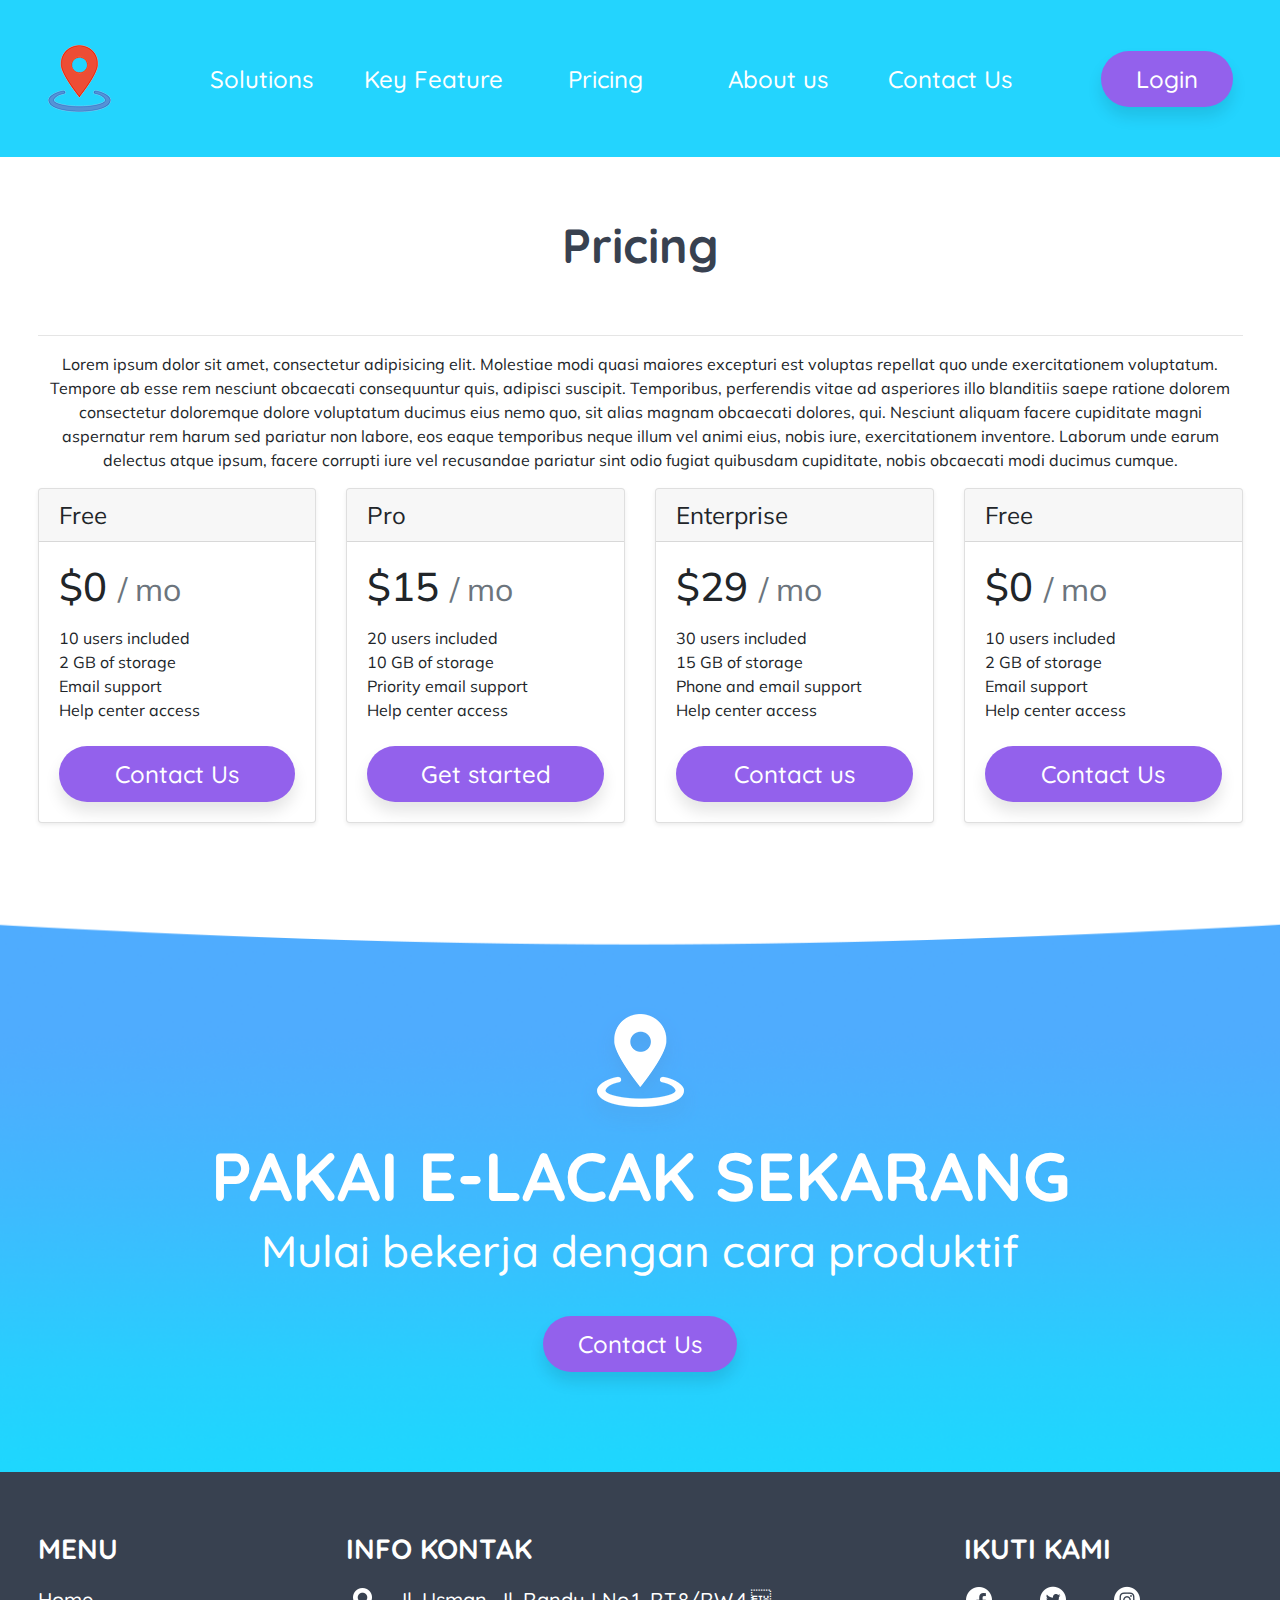
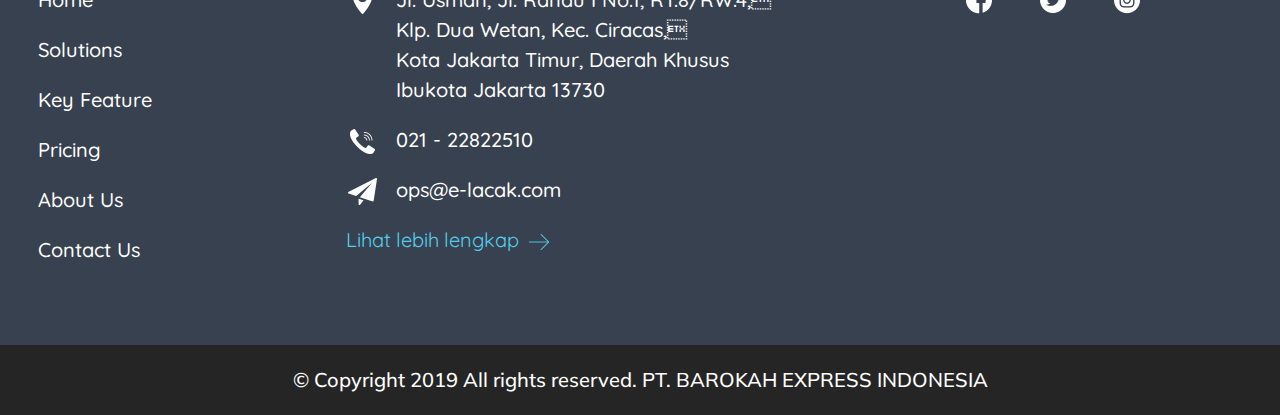
<file: pricing.html>
<!doctype html>
<html class="no-js" lang="id">

<head>
  <meta charset="utf-8">
  <title>E-Lacak</title>
  <meta name="description" content="">
  <meta name="viewport" content="width=device-width, initial-scale=1">
  
  <meta property="og:title" content="" />
  <meta property="og:type" content="" />
  <meta property="og:url" content="" />
  <meta property="og:image" content="" />

  <link rel="stylesheet" href="assets/css/bootstrap.min.css">
  <link rel="stylesheet" href="assets/css/slick.min.css">
  <link rel="stylesheet" href="https://fonts.googleapis.com/css2?family=Quicksand:wght@500;700&display=swap">
  <link rel="stylesheet" href="https://fonts.googleapis.com/css2?family=Muli:wght@400;600;800&display=swap">
  <link rel="stylesheet" href="assets/css/main.css">
</head>

<body>
  <header class="header">
    <div class="container">
      <nav class="navbar navbar-expand-lg navbar-light">
        <a class="navbar-brand" href="index.html">
          <img src="assets/images/logo_elacak.png" alt="elacak">
        </a>
        <button class="navbar-toggler" data-target="#my-nav" data-toggle="collapse" aria-controls="my-nav" aria-expanded="false" aria-label="Toggle navigation">
          <span class="navbar-toggler-icon"></span>
        </button>
        <div id="my-nav" class="collapse navbar-collapse">
          <ul class="navbar-nav">
            <li class="nav-item dropdown">
              <a class="nav-link dropdown-toggle" href="#" id="navbarDropdown" role="button" aria-haspopup="true" aria-expanded="false">
                Solutions
              </a>
              <div class="dropdown-menu">
                <div class="dropdown-menu__list">
                  <a class="dropdown-item" href="inventory_management.html">Inventory Management</a>
                  <a class="dropdown-item" href="shipping_management.html">Shipping management</a>
                  <a class="dropdown-item" href="tracking_management.html">Tracking Management</a>
                </div>
              </div>
            </li>
            <li class="nav-item">
              <a class="nav-link" href="key_feature.html">Key Feature</a>
            </li>
            <li class="nav-item">
              <a class="nav-link" href="pricing.html">Pricing</a>
            </li>
            <li class="nav-item">
              <a class="nav-link" href="aboutus.html">About us</a>
            </li>
            <li class="nav-item">
              <a class="nav-link" href="contactus.html">Contact Us</a>
            </li>
          </ul>
          <a href="#" class="btn-purple btn-login">Login</a>
        </div>
      </nav>
    </div>
  </header>

  <section class="section">
    <div class="container">
        <h1 class="section-title">Pricing</h1>
        <hr>
        <p class="text-center">
          Lorem ipsum dolor sit amet, consectetur adipisicing elit. Molestiae modi quasi maiores excepturi est voluptas repellat quo unde exercitationem voluptatum. Tempore ab esse rem nesciunt obcaecati consequuntur quis, adipisci suscipit. Temporibus, perferendis vitae ad asperiores illo blanditiis saepe ratione dolorem consectetur doloremque dolore voluptatum ducimus eius nemo quo, sit alias magnam obcaecati dolores, qui. Nesciunt aliquam facere cupiditate magni aspernatur rem harum sed pariatur non labore, eos eaque temporibus neque illum vel animi eius, nobis iure, exercitationem inventore. Laborum unde earum delectus atque ipsum, facere corrupti iure vel recusandae pariatur sint odio fugiat quibusdam cupiditate, nobis obcaecati modi ducimus cumque.
        </p>
        <div class="row">
          <div class="col-md-3">
            <div class="card mb-4 shadow-sm">
              <div class="card-header">
                <h4 class="my-0 font-weight-normal">Free</h4>
              </div>
              <div class="card-body">
                <h1 class="card-title pricing-card-title">$0 <small class="text-muted">/ mo</small></h1>
                <ul class="list-unstyled mt-3 mb-4">
                  <li>10 users included</li>
                  <li>2 GB of storage</li>
                  <li>Email support</li>
                  <li>Help center access</li>
                </ul>
                <a href="#" class="btn-purple btn-block">Contact Us</a>
              </div>
            </div>
          </div>
          <div class="col-md-3">
            <div class="card mb-4 shadow-sm">
              <div class="card-header">
                <h4 class="my-0 font-weight-normal">Pro</h4>
              </div>
              <div class="card-body">
                <h1 class="card-title pricing-card-title">$15 <small class="text-muted">/ mo</small></h1>
                <ul class="list-unstyled mt-3 mb-4">
                  <li>20 users included</li>
                  <li>10 GB of storage</li>
                  <li>Priority email support</li>
                  <li>Help center access</li>
                </ul>
                <a href="#" class="btn-purple btn-block">Get started</a>
              </div>
            </div>
          </div>
          <div class="col-md-3">
            <div class="card mb-4 shadow-sm">
              <div class="card-header">
                <h4 class="my-0 font-weight-normal">Enterprise</h4>
              </div>
              <div class="card-body">
                <h1 class="card-title pricing-card-title">$29 <small class="text-muted">/ mo</small></h1>
                <ul class="list-unstyled mt-3 mb-4">
                  <li>30 users included</li>
                  <li>15 GB of storage</li>
                  <li>Phone and email support</li>
                  <li>Help center access</li>
                </ul>
                <a href="#" class="btn-purple btn-block">Contact us</a>
              </div>
            </div>
          </div>
          <div class="col-md-3">
            <div class="card mb-4 shadow-sm">
              <div class="card-header">
                <h4 class="my-0 font-weight-normal">Free</h4>
              </div>
              <div class="card-body">
                <h1 class="card-title pricing-card-title">$0 <small class="text-muted">/ mo</small></h1>
                <ul class="list-unstyled mt-3 mb-4">
                  <li>10 users included</li>
                  <li>2 GB of storage</li>
                  <li>Email support</li>
                  <li>Help center access</li>
                </ul>
                <a href="#" class="btn-purple btn-block">Contact Us</a>
              </div>
            </div>
          </div>
        </div>
      </div>
    </div>
  </section>

  <section class="section section-contact">
    <div class="container">
      <img src="assets/images/icon_elacak_footer.png" alt="icon">
      <h2 class="section-contact__title">Pakai E-lacak Sekarang</h2>
      <h4 class="section-contact__tag">Mulai bekerja dengan cara produktif</h4>
      <a href="#" class="btn-purple">Contact Us</a>
    </div>
  </section>

  <footer class="footer">
    <div class="container">
      <div class="row">
        <div class="col-md-3 col-4">
          <h3 class="footer__title">Menu</h3>
          <ul class="footer-menu">
            <li class="footer-menu__item">
              <a href="#">Home</a>
            </li>
            <li class="footer-menu__item">
              <a href="#">Solutions</a>
            </li>
            <li class="footer-menu__item">
              <a href="#">Key Feature</a>
            </li>
            <li class="footer-menu__item">
              <a href="#">Pricing</a>
            </li>
            <li class="footer-menu__item">
              <a href="#">About Us</a>
            </li>
            <li class="footer-menu__item">
              <a href="#">Contact Us</a>
            </li>
          </ul>
        </div>
        <div class="col-md-6 col-8">
          <h3 class="footer__title">Info Kontak</h3>
          <ul class="footer-contact">
            <li class="footer-contact__item address">Jl. Usman, Jl. Randu I No.1, RT.8/RW.4,<br>Klp. Dua Wetan, Kec. Ciracas,<br>Kota Jakarta Timur, Daerah Khusus <br>Ibukota Jakarta 13730</li>
            <li class="footer-contact__item phone">021 - 22822510</li>
            <li class="footer-contact__item email">ops@e-lacak.com</li>
          </ul>
          <a href="#" class="footer-contact__more">Lihat lebih lengkap</a>
        </div>
        <div class="col-md-3">
          <h3 class="footer__title footer__title-socmed">Ikuti Kami</h3>
          <ul class="footer-socmed">
            <li class="footer-socmed__item">
              <a href="#"><img src="assets/images/socmed-facebook.png" alt=""></a>
            </li>
            <li class="footer-socmed__item">
              <a href="#"><img src="assets/images/socmed-twitter.png" alt=""></a>
            </li>
            <li class="footer-socmed__item">
              <a href="#"><img src="assets/images/socmed-instagram.png" alt=""></a>
            </li>
          </ul>
        </div>
      </div>
    </div>
    <div class="copyright">© Copyright 2019 All rights reserved. PT. BAROKAH EXPRESS INDONESIA</div>
  </footer>  

  <script src="assets/js/modernizr.min.js"></script>
  <script src="assets/js/jquery.min.js"></script>
  <script src="assets/js/bootstrap.min.js"></script>
  <script src="assets/js/slick.min.js"></script>
  <script>
    $('.home-slider').slick({
      infinite: true,
      slidesToShow: 3,
      slidesToScroll: 1,
      arrows: false,
      dots: true,
      responsive: [
      {
        breakpoint: 575,
        settings: {
          slidesToShow: 1,
          slidesToScroll: 1,
        }
      }]
    });
  </script>

  <!-- Google Analytics: change UA-XXXXX-Y to be your site's ID. -->
  <script>
    window.ga = function () { ga.q.push(arguments) }; ga.q = []; ga.l = +new Date;
    ga('create', 'UA-XXXXX-Y', 'auto'); ga('set', 'anonymizeIp', true); ga('set','transport','beacon'); ga('send', 'pageview')
  </script>
  <script src="https://www.google-analytics.com/analytics.js" async></script>
</body>

</html>
</file>
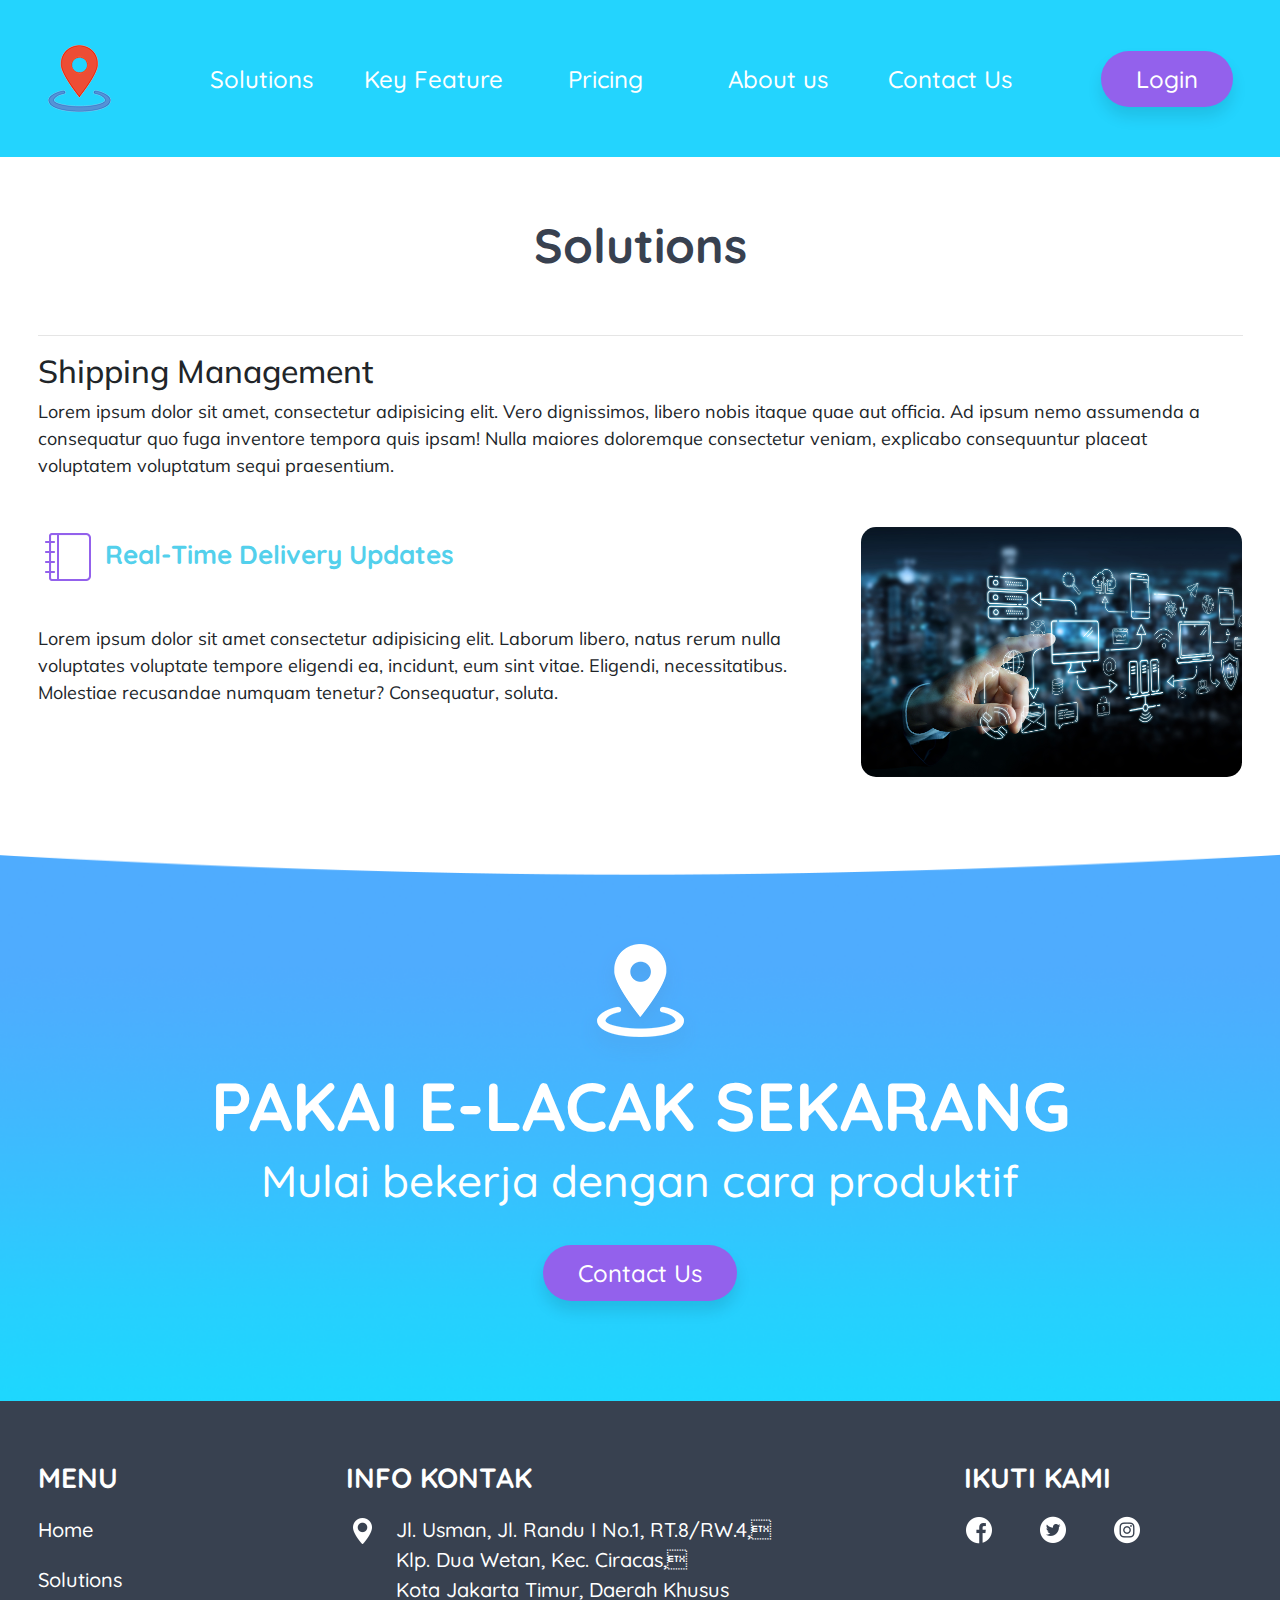
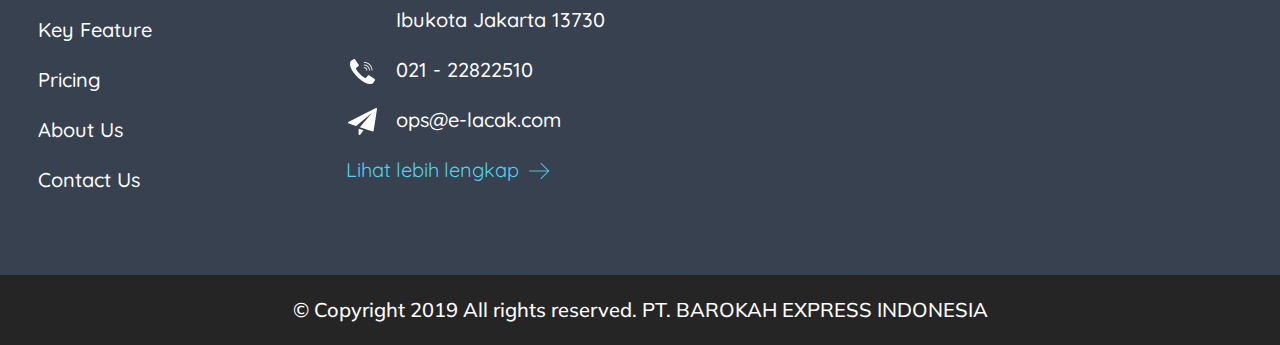
<file: shipping_management.html>
<!doctype html>
<html class="no-js" lang="id">

<head>
  <meta charset="utf-8">
  <title>E-Lacak</title>
  <meta name="description" content="">
  <meta name="viewport" content="width=device-width, initial-scale=1">
  
  <meta property="og:title" content="" />
  <meta property="og:type" content="" />
  <meta property="og:url" content="" />
  <meta property="og:image" content="" />

  <link rel="stylesheet" href="assets/css/bootstrap.min.css">
  <link rel="stylesheet" href="assets/css/slick.min.css">
  <link rel="stylesheet" href="https://fonts.googleapis.com/css2?family=Quicksand:wght@500;700&display=swap">
  <link rel="stylesheet" href="https://fonts.googleapis.com/css2?family=Muli:wght@400;600;800&display=swap">
  <link rel="stylesheet" href="assets/css/main.css">
</head>

<body>
  <header class="header">
    <div class="container">
      <nav class="navbar navbar-expand-lg navbar-light">
        <a class="navbar-brand" href="index.html">
          <img src="assets/images/logo_elacak.png" alt="elacak">
        </a>
        <button class="navbar-toggler" data-target="#my-nav" data-toggle="collapse" aria-controls="my-nav" aria-expanded="false" aria-label="Toggle navigation">
          <span class="navbar-toggler-icon"></span>
        </button>
        <div id="my-nav" class="collapse navbar-collapse">
          <ul class="navbar-nav">
            <li class="nav-item dropdown">
              <a class="nav-link dropdown-toggle" href="#" id="navbarDropdown" role="button" aria-haspopup="true" aria-expanded="false">
                Solutions
              </a>
              <div class="dropdown-menu">
                <div class="dropdown-menu__list">
                  <a class="dropdown-item" href="inventory_management.html">Inventory Management</a>
                  <a class="dropdown-item" href="shipping_management.html">Shipping management</a>
                  <a class="dropdown-item" href="tracking_management.html">Tracking Management</a>
                </div>
              </div>
            </li>
            <li class="nav-item">
              <a class="nav-link" href="key_feature.html">Key Feature</a>
            </li>
            <li class="nav-item">
              <a class="nav-link" href="pricing.html">Pricing</a>
            </li>
            <li class="nav-item">
              <a class="nav-link" href="aboutus.html">About us</a>
            </li>
            <li class="nav-item">
              <a class="nav-link" href="contactus.html">Contact Us</a>
            </li>
          </ul>
          <a href="#" class="btn-purple btn-login">Login</a>
        </div>
      </nav>
    </div>
  </header>

  <section class="section">
    <div class="container">
        <h1 class="section-title">Solutions</h1>
        <hr>
        <h2>Shipping Management</h2>
        <p class="solution-page__desc p-0 mb-5">
          Lorem ipsum dolor sit amet, consectetur adipisicing elit. Vero dignissimos, libero nobis itaque quae aut officia. Ad ipsum nemo assumenda a consequatur quo fuga inventore tempora quis ipsam! Nulla maiores doloremque consectetur veniam, explicabo consequuntur placeat voluptatem voluptatum sequi praesentium.
        </p>
        <div class="row">
          <div class="col-md-8">
            <h2 class="solution-page__name">
              <img src="assets/images/fitur-1.png" alt="">
              Real-Time Delivery Updates
            </h2>
            <p class="solution-page__desc">
              Lorem ipsum dolor sit amet consectetur adipisicing elit. Laborum libero, natus rerum nulla voluptates voluptate tempore eligendi ea, incidunt, eum sint vitae. Eligendi, necessitatibus. Molestiae recusandae numquam tenetur? Consequatur, soluta.
            </p>
          </div>
          <div class="col-md-4">
            <img src="assets/images/slide_banner2.jpg" class="solution-page__img" alt="">
          </div>
        </div>
      </div>
    </div>
  </section>

  <section class="section section-contact">
    <div class="container">
      <img src="assets/images/icon_elacak_footer.png" alt="icon">
      <h2 class="section-contact__title">Pakai E-lacak Sekarang</h2>
      <h4 class="section-contact__tag">Mulai bekerja dengan cara produktif</h4>
      <a href="#" class="btn-purple">Contact Us</a>
    </div>
  </section>

  <footer class="footer">
    <div class="container">
      <div class="row">
        <div class="col-md-3 col-4">
          <h3 class="footer__title">Menu</h3>
          <ul class="footer-menu">
            <li class="footer-menu__item">
              <a href="#">Home</a>
            </li>
            <li class="footer-menu__item">
              <a href="#">Solutions</a>
            </li>
            <li class="footer-menu__item">
              <a href="#">Key Feature</a>
            </li>
            <li class="footer-menu__item">
              <a href="#">Pricing</a>
            </li>
            <li class="footer-menu__item">
              <a href="#">About Us</a>
            </li>
            <li class="footer-menu__item">
              <a href="#">Contact Us</a>
            </li>
          </ul>
        </div>
        <div class="col-md-6 col-8">
          <h3 class="footer__title">Info Kontak</h3>
          <ul class="footer-contact">
            <li class="footer-contact__item address">Jl. Usman, Jl. Randu I No.1, RT.8/RW.4,<br>Klp. Dua Wetan, Kec. Ciracas,<br>Kota Jakarta Timur, Daerah Khusus <br>Ibukota Jakarta 13730</li>
            <li class="footer-contact__item phone">021 - 22822510</li>
            <li class="footer-contact__item email">ops@e-lacak.com</li>
          </ul>
          <a href="#" class="footer-contact__more">Lihat lebih lengkap</a>
        </div>
        <div class="col-md-3">
          <h3 class="footer__title footer__title-socmed">Ikuti Kami</h3>
          <ul class="footer-socmed">
            <li class="footer-socmed__item">
              <a href="#"><img src="assets/images/socmed-facebook.png" alt=""></a>
            </li>
            <li class="footer-socmed__item">
              <a href="#"><img src="assets/images/socmed-twitter.png" alt=""></a>
            </li>
            <li class="footer-socmed__item">
              <a href="#"><img src="assets/images/socmed-instagram.png" alt=""></a>
            </li>
          </ul>
        </div>
      </div>
    </div>
    <div class="copyright">© Copyright 2019 All rights reserved. PT. BAROKAH EXPRESS INDONESIA</div>
  </footer>  

  <script src="assets/js/modernizr.min.js"></script>
  <script src="assets/js/jquery.min.js"></script>
  <script src="assets/js/bootstrap.min.js"></script>
  <script src="assets/js/slick.min.js"></script>
  <script>
    $('.home-slider').slick({
      infinite: true,
      slidesToShow: 3,
      slidesToScroll: 1,
      arrows: false,
      dots: true,
      responsive: [
      {
        breakpoint: 575,
        settings: {
          slidesToShow: 1,
          slidesToScroll: 1,
        }
      }]
    });
  </script>

  <!-- Google Analytics: change UA-XXXXX-Y to be your site's ID. -->
  <script>
    window.ga = function () { ga.q.push(arguments) }; ga.q = []; ga.l = +new Date;
    ga('create', 'UA-XXXXX-Y', 'auto'); ga('set', 'anonymizeIp', true); ga('set','transport','beacon'); ga('send', 'pageview')
  </script>
  <script src="https://www.google-analytics.com/analytics.js" async></script>
</body>

</html>
</file>
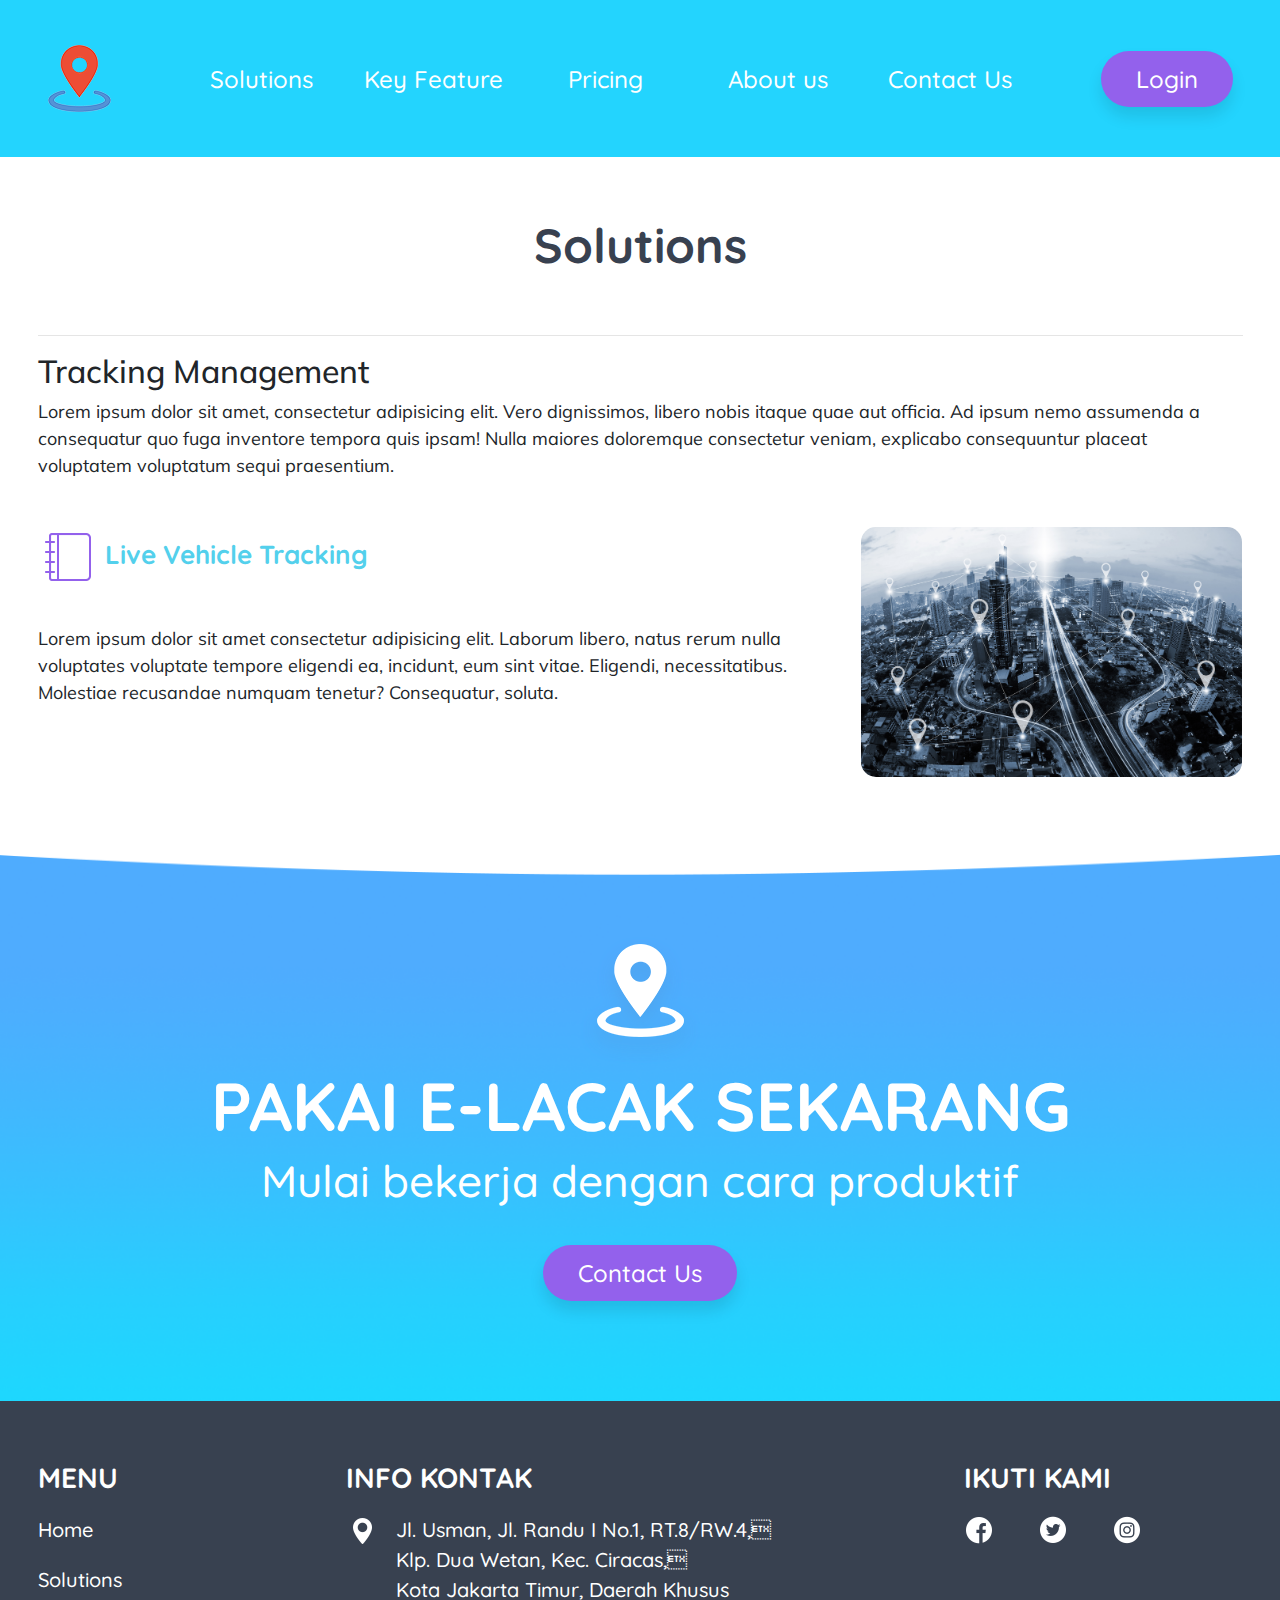
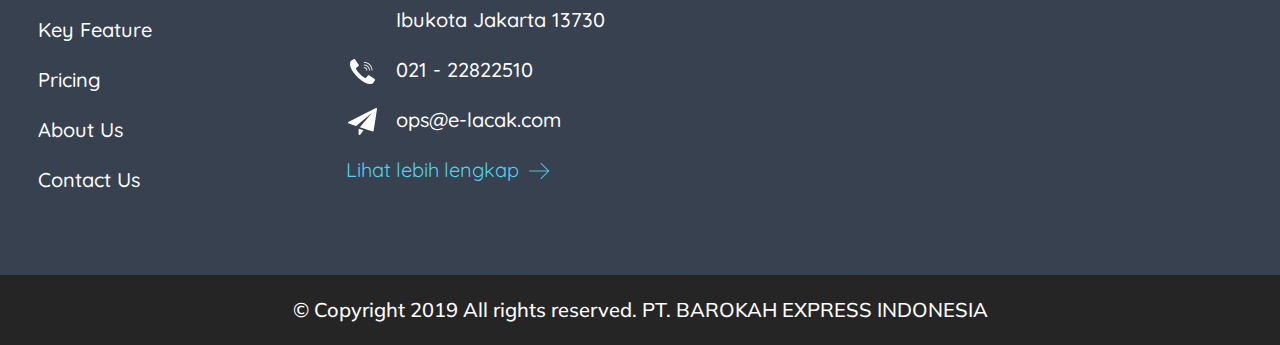
<file: tracking_management.html>
<!doctype html>
<html class="no-js" lang="id">

<head>
  <meta charset="utf-8">
  <title>E-Lacak</title>
  <meta name="description" content="">
  <meta name="viewport" content="width=device-width, initial-scale=1">
  
  <meta property="og:title" content="" />
  <meta property="og:type" content="" />
  <meta property="og:url" content="" />
  <meta property="og:image" content="" />

  <link rel="stylesheet" href="assets/css/bootstrap.min.css">
  <link rel="stylesheet" href="assets/css/slick.min.css">
  <link rel="stylesheet" href="https://fonts.googleapis.com/css2?family=Quicksand:wght@500;700&display=swap">
  <link rel="stylesheet" href="https://fonts.googleapis.com/css2?family=Muli:wght@400;600;800&display=swap">
  <link rel="stylesheet" href="assets/css/main.css">
</head>

<body>
  <header class="header">
    <div class="container">
      <nav class="navbar navbar-expand-lg navbar-light">
        <a class="navbar-brand" href="index.html">
          <img src="assets/images/logo_elacak.png" alt="elacak">
        </a>
        <button class="navbar-toggler" data-target="#my-nav" data-toggle="collapse" aria-controls="my-nav" aria-expanded="false" aria-label="Toggle navigation">
          <span class="navbar-toggler-icon"></span>
        </button>
        <div id="my-nav" class="collapse navbar-collapse">
          <ul class="navbar-nav">
            <li class="nav-item dropdown">
              <a class="nav-link dropdown-toggle" href="#" id="navbarDropdown" role="button" aria-haspopup="true" aria-expanded="false">
                Solutions
              </a>
              <div class="dropdown-menu">
                <div class="dropdown-menu__list">
                  <a class="dropdown-item" href="inventory_management.html">Inventory Management</a>
                  <a class="dropdown-item" href="shipping_management.html">Shipping management</a>
                  <a class="dropdown-item" href="tracking_management.html">Tracking Management</a>
                </div>
              </div>
            </li>
            <li class="nav-item">
              <a class="nav-link" href="key_feature.html">Key Feature</a>
            </li>
            <li class="nav-item">
              <a class="nav-link" href="pricing.html">Pricing</a>
            </li>
            <li class="nav-item">
              <a class="nav-link" href="aboutus.html">About us</a>
            </li>
            <li class="nav-item">
              <a class="nav-link" href="contactus.html">Contact Us</a>
            </li>
          </ul>
          <a href="#" class="btn-purple btn-login">Login</a>
        </div>
      </nav>
    </div>
  </header>

  <section class="section">
    <div class="container">
        <h1 class="section-title">Solutions</h1>
        <hr>
        <h2>Tracking Management</h2>
        <p class="solution-page__desc p-0 mb-5">
          Lorem ipsum dolor sit amet, consectetur adipisicing elit. Vero dignissimos, libero nobis itaque quae aut officia. Ad ipsum nemo assumenda a consequatur quo fuga inventore tempora quis ipsam! Nulla maiores doloremque consectetur veniam, explicabo consequuntur placeat voluptatem voluptatum sequi praesentium.
        </p>
        <div class="row">
          <div class="col-md-8">
            <h2 class="solution-page__name">
              <img src="assets/images/fitur-1.png" alt="">
              Live Vehicle Tracking
            </h2>
            <p class="solution-page__desc">
              Lorem ipsum dolor sit amet consectetur adipisicing elit. Laborum libero, natus rerum nulla voluptates voluptate tempore eligendi ea, incidunt, eum sint vitae. Eligendi, necessitatibus. Molestiae recusandae numquam tenetur? Consequatur, soluta.
            </p>
          </div>
          <div class="col-md-4">
            <img src="assets/images/slide_banner3.jpg" class="solution-page__img" alt="">
          </div>
        </div>
      </div>
    </div>
  </section>

  <section class="section section-contact">
    <div class="container">
      <img src="assets/images/icon_elacak_footer.png" alt="icon">
      <h2 class="section-contact__title">Pakai E-lacak Sekarang</h2>
      <h4 class="section-contact__tag">Mulai bekerja dengan cara produktif</h4>
      <a href="#" class="btn-purple">Contact Us</a>
    </div>
  </section>

  <footer class="footer">
    <div class="container">
      <div class="row">
        <div class="col-md-3 col-4">
          <h3 class="footer__title">Menu</h3>
          <ul class="footer-menu">
            <li class="footer-menu__item">
              <a href="#">Home</a>
            </li>
            <li class="footer-menu__item">
              <a href="#">Solutions</a>
            </li>
            <li class="footer-menu__item">
              <a href="#">Key Feature</a>
            </li>
            <li class="footer-menu__item">
              <a href="#">Pricing</a>
            </li>
            <li class="footer-menu__item">
              <a href="#">About Us</a>
            </li>
            <li class="footer-menu__item">
              <a href="#">Contact Us</a>
            </li>
          </ul>
        </div>
        <div class="col-md-6 col-8">
          <h3 class="footer__title">Info Kontak</h3>
          <ul class="footer-contact">
            <li class="footer-contact__item address">Jl. Usman, Jl. Randu I No.1, RT.8/RW.4,<br>Klp. Dua Wetan, Kec. Ciracas,<br>Kota Jakarta Timur, Daerah Khusus <br>Ibukota Jakarta 13730</li>
            <li class="footer-contact__item phone">021 - 22822510</li>
            <li class="footer-contact__item email">ops@e-lacak.com</li>
          </ul>
          <a href="#" class="footer-contact__more">Lihat lebih lengkap</a>
        </div>
        <div class="col-md-3">
          <h3 class="footer__title footer__title-socmed">Ikuti Kami</h3>
          <ul class="footer-socmed">
            <li class="footer-socmed__item">
              <a href="#"><img src="assets/images/socmed-facebook.png" alt=""></a>
            </li>
            <li class="footer-socmed__item">
              <a href="#"><img src="assets/images/socmed-twitter.png" alt=""></a>
            </li>
            <li class="footer-socmed__item">
              <a href="#"><img src="assets/images/socmed-instagram.png" alt=""></a>
            </li>
          </ul>
        </div>
      </div>
    </div>
    <div class="copyright">© Copyright 2019 All rights reserved. PT. BAROKAH EXPRESS INDONESIA</div>
  </footer>  

  <script src="assets/js/modernizr.min.js"></script>
  <script src="assets/js/jquery.min.js"></script>
  <script src="assets/js/bootstrap.min.js"></script>
  <script src="assets/js/slick.min.js"></script>
  <script>
    $('.home-slider').slick({
      infinite: true,
      slidesToShow: 3,
      slidesToScroll: 1,
      arrows: false,
      dots: true,
      responsive: [
      {
        breakpoint: 575,
        settings: {
          slidesToShow: 1,
          slidesToScroll: 1,
        }
      }]
    });
  </script>

  <!-- Google Analytics: change UA-XXXXX-Y to be your site's ID. -->
  <script>
    window.ga = function () { ga.q.push(arguments) }; ga.q = []; ga.l = +new Date;
    ga('create', 'UA-XXXXX-Y', 'auto'); ga('set', 'anonymizeIp', true); ga('set','transport','beacon'); ga('send', 'pageview')
  </script>
  <script src="https://www.google-analytics.com/analytics.js" async></script>
</body>

</html>
</file>
<file: assets/css/main.css>
@import url(https://cdnjs.cloudflare.com/ajax/libs/font-awesome/5.11.2/css/all.css);
body {
  font-family: 'Muli';
}

.header {
  /*background-image: url('../images/hero_banner.jpg');
  background-repeat: no-repeat;
  background-position: bottom;
  height: 250px;*/
  background-color: #23d4fe;
}

.header.header--home {
  background-image: url('../images/hero_banner.jpg');
  background-position: top;
  /*background-size: 100% auto;*/
  background-size: cover;
  height: 690px;
}

.navbar {
  /*padding: 40px 0 20px 0;*/
  padding: 40px 0 40px 0;
  justify-content: center;
}

.navbar-brand {
  margin-right: 0;
}

.navbar-collapse {
  flex-grow: unset;
}

.navbar-nav{
  margin: 0 65px;
}

.navbar-nav .nav-item .nav-link {
  font-family: 'Quicksand';
  font-weight: 500;
  font-size: 24px;
  color: #fff;
  width: 172px;
  height: 52px;
  text-align: center;
}

.navbar-nav .nav-item .nav-link:hover {
  color: #4facfe;
  background-image: url('../images/hover_menu.png');
  background-repeat: no-repeat;
  background-position: center center;
  background-size: contain;
  animation: shake 0.82s cubic-bezier(.36,.07,.19,.97) both;
  transform: translate3d(0, 0, 0);
  backface-visibility: hidden;
  perspective: 1000px;
}

.navbar-nav .nav-item.active>.nav-link {
  color: #4facfe;
  background-image: url('../images/hover_menu.png');
  background-repeat: no-repeat;
  background-position: center center;
  background-size: contain;
  animation: shake 0.82s cubic-bezier(.36,.07,.19,.97) both;
  transform: translate3d(0, 0, 0);
  backface-visibility: hidden;
  perspective: 1000px;
}

.navbar-nav .nav-item .nav-link.dropdown-toggle:after {
  display: none;
}

.dropdown:hover>.dropdown-menu {
  display: block;
}

.dropdown-menu {
  top: 80%;
  padding-top: 20px;
  left: -25%;
  background-color: transparent;
  border: 0;
}

.dropdown-menu__list {
  background-color: #fff;
  border-radius: 10px;
  box-shadow: 0 10px 15px rgba(0, 0, 0, .1);
}

.dropdown-item {
  font-family: 'Quicksand';
  font-weight: 500;
  font-size: 20px;
  text-align: center;
  padding: 15px;
  color: #4facfe;
}

.dropdown-item:hover {
  background-color: transparent;
  color: #333;
}

.btn-purple {
  display: inline-block;
  padding: 10px 35px;
  font-family: 'Quicksand';
  font-weight: 500;
  font-size: 24px;
  color: #fff;
  height: 56px;
  text-align: center;
  background-color: #9361ec;
  border-radius: 28px;
  box-shadow: 0 10px 15px rgba(0, 0, 0, .1);
}

.btn-purple:hover {
  color: #fff;
  text-decoration: none;
}

.hero__title {
  font-family: 'Quicksand';
  font-weight: 700;
  font-size: 68px;
  color: #fff;
  text-align: center;
  padding: 30px 100px;
  margin-bottom: 0;
}

.hero__desc {
  font-size: 32px;
  padding: 0 60px;
  text-align: center;
  margin-bottom: 0;
  color: #384150;
}

.home-slider {
  margin: 60px 0;
  width: 100%;
}

.home-slider__item {
  padding: 0 7.5px;
}

.home-slider__item-img {
  width: 100%;
  height: 410px;
  object-fit: cover;
  border-radius: 5px;
}

.home-slider .slick-dots {
  position: absolute;
  list-style: none;
  margin: 0;
  padding: 0;
  left: 0;
  right: 0;
  bottom: -30px;
  text-align: center;
}

.home-slider .slick-dots li {
  display: inline-block;
  padding: 0 2.5px;
}

.home-slider .slick-dots li button{
  font-size: 0;
  outline: 0;
  border: 0;
  width: 10px;
  height: 10px;
  border-radius: 5px;
  background-color: #13e1fe;
  padding: 0;
}

.home-slider .slick-dots li.slick-active button {
  width: 16px;
  height: 16px;
  border-radius: 8px;
  background-color: #4facfe;
}

.section {
  padding: 60px 0;
}

.section-title {
  font-family: 'Quicksand';
  font-weight: 700;
  font-size: 48px;
  color: #384150;
  text-align: center;
  margin-bottom: 60px;
}

.home-bisnis {
  list-style: none;
  text-align: center;
  padding: 0;
  margin: 0;
}

.home-bisnis__item {
  display: inline-block;
  width: 200px;
  font-weight: 800;
  font-size: 20px;
  color: #4facfe;
  text-transform: uppercase;
  text-align: center;
  margin: 0 10px;
}

.home-bisnis__item img {
  margin-bottom: 15px;
}

.home-bisnis__item img:hover {
  animation: pulse 1s infinite;
  animation-timing-function: linear;
  cursor: pointer;
}

.section-fitur {
  background-image: url('../images/bg-fitur.jpg');
  background-repeat: no-repeat;
  background-position: top;
  background-size: 100% auto;
  padding: 100px 0;
}

.fitur-list {
  background-color: #fff;
  border: 1px solid #11e3fe;
  border-radius: 5px;
  padding: 15px;
  margin-bottom: 15px;
  transition: all .1s ease-in-out;
  cursor: pointer;
}

.fitur-list:hover {
  border: 2px solid #4facfd;
  box-shadow: 0 10px 15px rgba(82, 148, 208, .3);
  transition: all .1s ease-in-out;
}

.fitur-list__img {
  float: left;
}

.fitur-list__info {
  overflow: hidden;
  padding-left: 10px;
}

.fitur-list__name {
  font-family: 'Quicksand';
  font-weight: 700;
  font-size: 24px;
  color: #4eadfe;
}

.fitur-list__desc {
  font-size: 20px;
  color: #777;
  padding-right: 20px;
  margin-bottom: 0;
}

.fitur-list__link {
  position: relative;
  font-family: 'Quicksand';
  font-size: 24px;
  color: #447bbe;
  padding-top: 10px;
}

.fitur-list__link:hover {
  text-decoration: none;
}

.fitur-list__link:before {
  position: absolute;
  width: 34px;
  height: 34px;
  content: url('../images/fitur-arrow.png');
  right: -50px;
}

.solusi__img {
  height: 220px;
  object-fit: contain;
}

.solusi__title {
  font-family: 'Quicksand';
  font-weight: 700;
  font-size: 28px;
  color: #4facfe;
  padding-top: 20px;
}

.solusi__desc {
  font-family: 'Quicksand';
  font-weight: 500;
  font-size: 20px;
  color: #384150;
}

.section-contact {
  text-align: center;
  background-image: url('../images/background_before_footer_crop.png');
  background-repeat: no-repeat;
  /*background-attachment: 100% auto;*/
  -webkit-background-size: cover;
  background-size: cover;
  background-position: center;
  color: #fff;
  padding: 100px 0;
}

.section-contact__title {
  font-family: 'Quicksand';
  font-size: 68px;
  font-weight: 700;
  text-transform: uppercase;
}

.section-contact__tag {
  font-family: 'Quicksand';
  font-size: 44px;
  font-weight: 500;
  padding-bottom: 30px;
}

.content-contact__form {
  list-style: none;
  margin: 0;
  padding: 0;
}

.content-contact__form {
  padding-left: 50px;
  min-height: 32px;
  background-repeat: no-repeat;
  background-position: top left;
}

.content-contact__item.address {
  background-image: url('../images/contact-alamat.png');
}

.content-contact__item.phone {
  background-image: url('../images/contact-tlp.png');
}

.content-contact__item.email {
  background-image: url('../images/contact-email.png');
}

.content-contact__item {
  padding-bottom: 20px;
}

.content-contact__item {
  font-family: 'Quicksand';
  font-weight: 500;
  font-size: 20px;
  /*color: #fff;*/
}

.content-contact__item {
  padding-left: 50px;
  min-height: 32px;
  background-repeat: no-repeat;
  background-position: top left;
}

.section.section-aboutus {
  padding: 0;
}

/* footer */

.footer {
  background-color: #384150;
  padding-top: 60px;
}

.footer__title {
  font-family: 'Quicksand';
  font-weight: 700;
  font-size: 28px;
  text-transform: uppercase;
  color: #fff;
  margin-bottom: 20px;
}

.footer-menu,
.footer-contact,
.footer-socmed,
.content-contact__form {
  list-style: none;
  margin: 0;
  padding: 0;
}

.footer-menu__item,
.footer-contact__item {
  padding-bottom: 20px;
}

.footer-menu__item a,
.footer-contact__item {
  font-family: 'Quicksand';
  font-weight: 500;
  font-size: 20px;
  color: #fff;
}

.footer-contact__item {
  padding-left: 50px;
  min-height: 32px;
  background-repeat: no-repeat;
  background-position: top left;
}

.footer-contact__item.address {
  background-image: url('../images/footer-alamat.png');
}

.footer-contact__item.phone {
  background-image: url('../images/footer-tlp.png');
}

.footer-contact__item.email {
  background-image: url('../images/footer-email.png');
}

.footer-contact__more {
  position: relative;
  font-family: 'Quicksand';
  font-size: 20px;
  color: #53d0ec;
}

.footer-contact__more:after {
  position: absolute;
  width: 20px;
  height: 20px;
  content: url('../images/footer-arrow.png');
  right: -30px;
  top: 0;
  bottom: 0;
  margin: auto;
}

.footer-contact__more:hover {
  color: #fff;
  text-decoration: none;
}

.footer-socmed__item {
  display: inline;
}

.footer-socmed__item + .footer-socmed__item {
  padding-left: 40px;
}

.copyright {
  background-color: #252525;
  padding: 20px 0;
  font-size: 20px;
  font-weight: 500;
  color: #fff;
  text-align: center;
  margin-top: 60px;
}

/* solutions page */

.solution-page__name {
  font-family: 'Quicksand';
  font-weight: 700;
  font-size: 26px;
  color: #53d0ec;
}

.solution-page__desc {
  font-size: 18px;
  padding-top: 30px;
}

.solution-page__img {
  width: 100%;
  height: 250px;
  border-radius: 15px;
  object-fit: cover;
}

/* Key feature */
.keyfeature-list {
  padding: 5px;
  margin-bottom: 15px;
}

.keyfeature-list__icon {
  float: left;
  font-size: 30px;
  color: #4eadfe;
}

.keyfeature-list__info {
  overflow: hidden;
  padding-left: 10px;
}

.keyfeature-list__name {
  font-family: 'Quicksand';
  font-size: 16px;
  color: #4eadfe;
}

.keyfeature-list__desc {
  font-size: 14px;
  color: #777;
  padding-right: 20px;
  margin-bottom: 0;
}

.key-feature__parent_title {
  font-weight: 600;
  font-size: 24px;
}

@media (min-width: 1200px) {
  .container {
    max-width: 1235px;
  }
}

@media (max-width: 575px) {
  .header,
  .header.header--home {
    background-size: cover;
    height: auto;
  }

  .btn-login {
    margin-top: 10px;
  }

  .navbar {
    justify-content: space-between;
    padding: 20px 0;
  }

  .navbar-nav .nav-item {
    text-align: center;
  }

  .navbar-nav .nav-item .nav-link {
    display: inline-block;
  }

  .navbar-collapse {
    text-align: center;
  }
  
  .hero__title {
    font-size: 34px;
    padding: 15px 0;
  }

  .hero__desc {
    font-size: 20px;
    padding: 0 0 30px 0;
  }

  .home-slider__item-img {
    height: 300px;
  }

  .section {
    padding: 30px 0;
  }

  .section-title {
    font-size: 30px;
  }

  .home-bisnis__item {
    margin-bottom: 15px;
  }

  .section-fitur {
    background-size: cover;
    padding-top: 90px;
  }

  .fitur-list:first-child {
    margin-top: 20px;
  }

  .fitur-list__link {
    text-align: center;
    display: block;
  }

  .fitur-list__link:before {
    display: none;
  }

  .solusi__desc {
    margin-bottom: 30px;
  }

  .section-contact__title {
    font-size: 40px;
  }

  .section-contact__tag {
    font-size: 34px;
  }

  .footer {
    padding-top: 30px;
  }

  .footer-menu__item, .footer-contact__item {
    padding-bottom: 10px;
  }

  .footer__title {
    font-size: 20px;
    margin-top: 20px;
  }

  .footer-menu__item a, .footer-contact__item {
    font-size: 16px;
  }

  .footer__title-socmed,
  .footer-socmed {
    text-align: center;
  }

  .copyright {
    font-size: 16px;
    padding: 15px;
  }
  
}

/* animation */
@keyframes shake {
  10%, 90% {
    transform: translate3d(-1px, 0, 0);
  }
  
  20%, 80% {
    transform: translate3d(2px, 0, 0);
  }

  30%, 50%, 70% {
    transform: translate3d(-4px, 0, 0);
  }

  40%, 60% {
    transform: translate3d(4px, 0, 0);
  }
}

@keyframes pulse {
  0% { transform: scale(1); }
  50% { transform: scale(1.1);
  100% { transform: scale(1); }
  }
}
</file>
